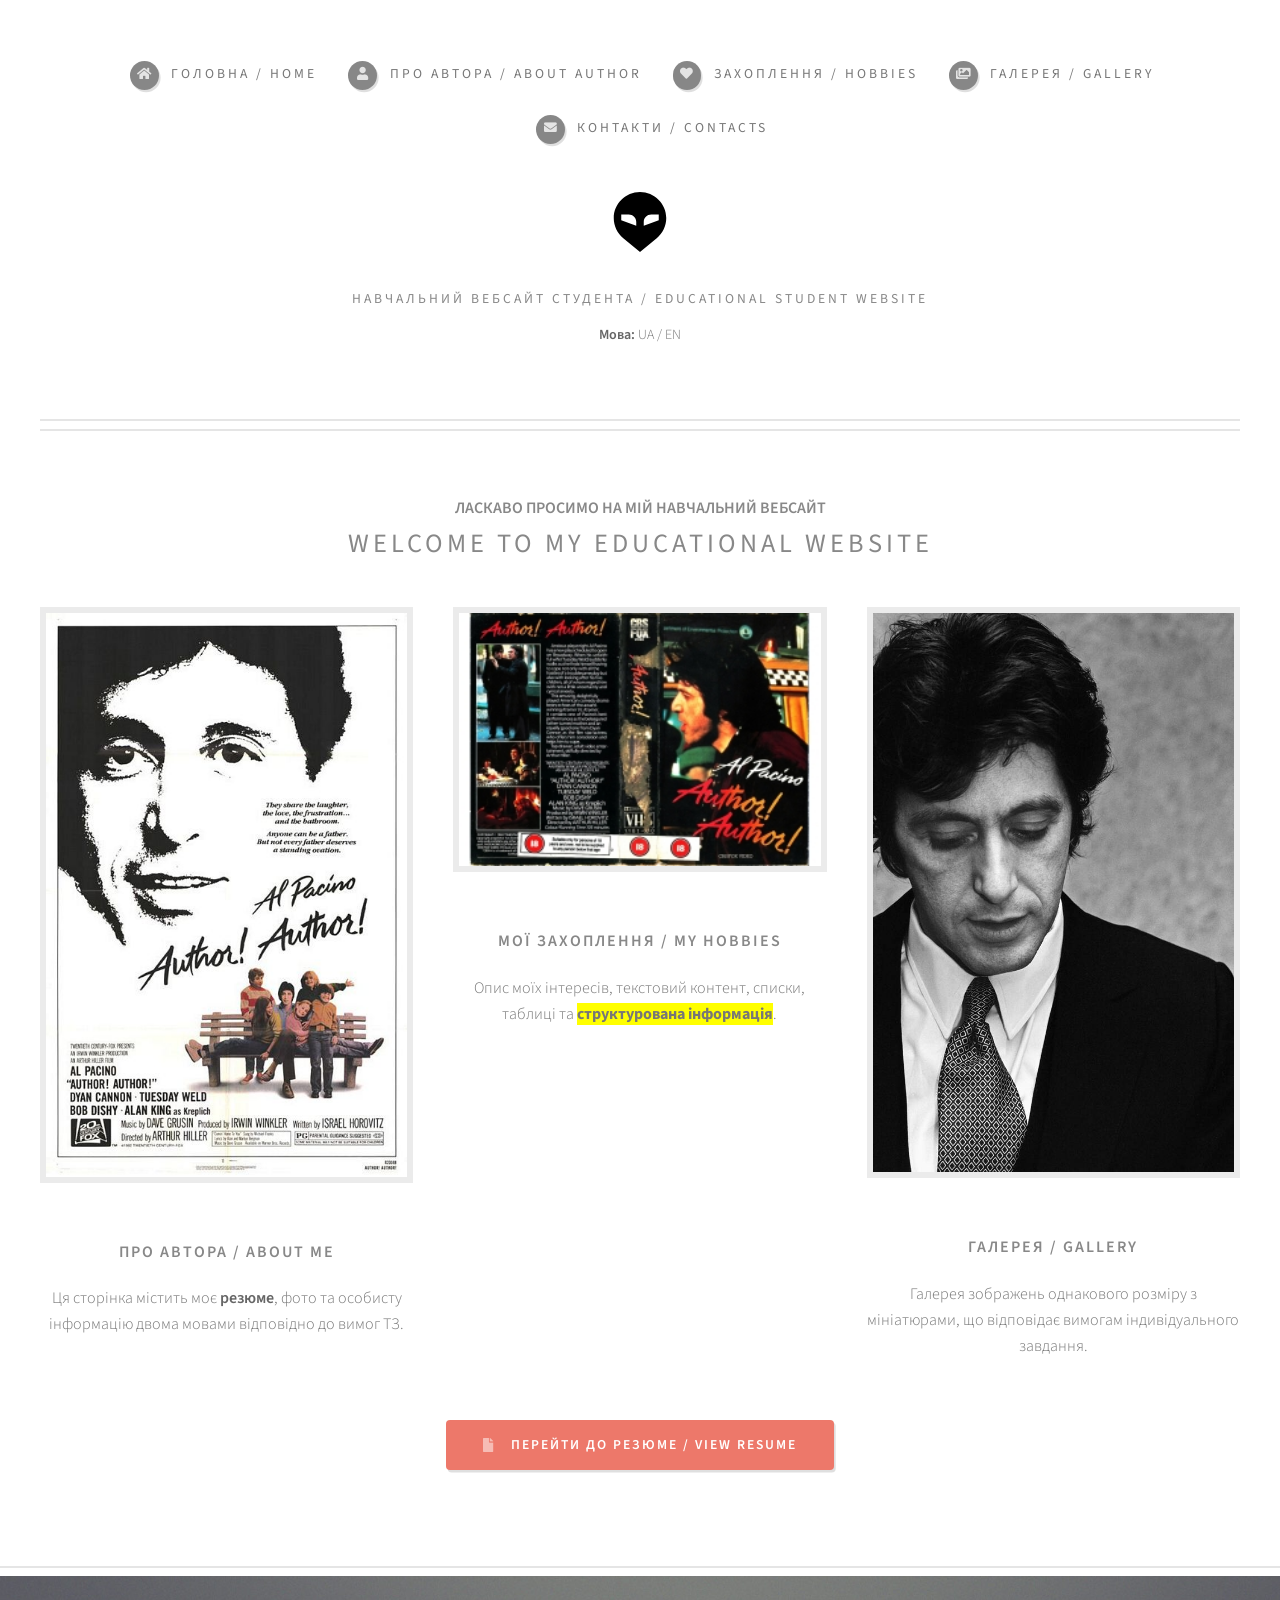
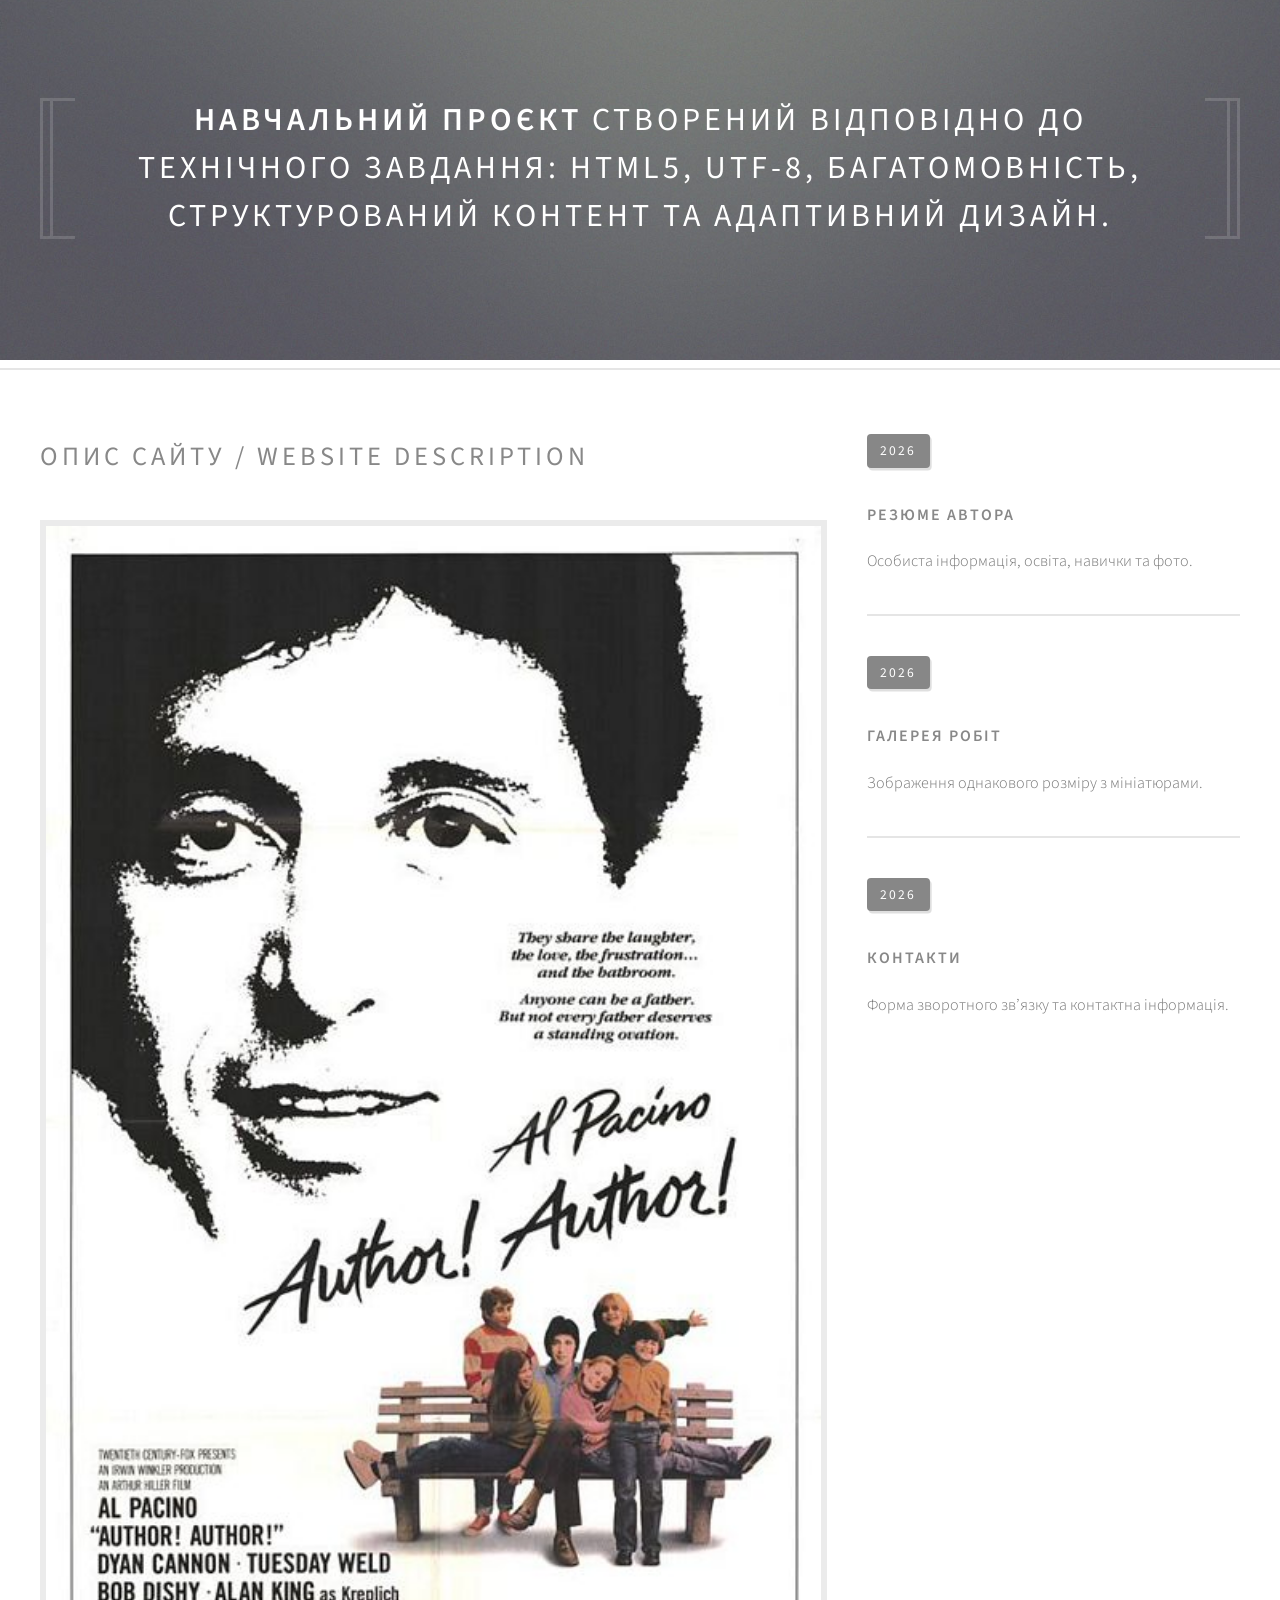
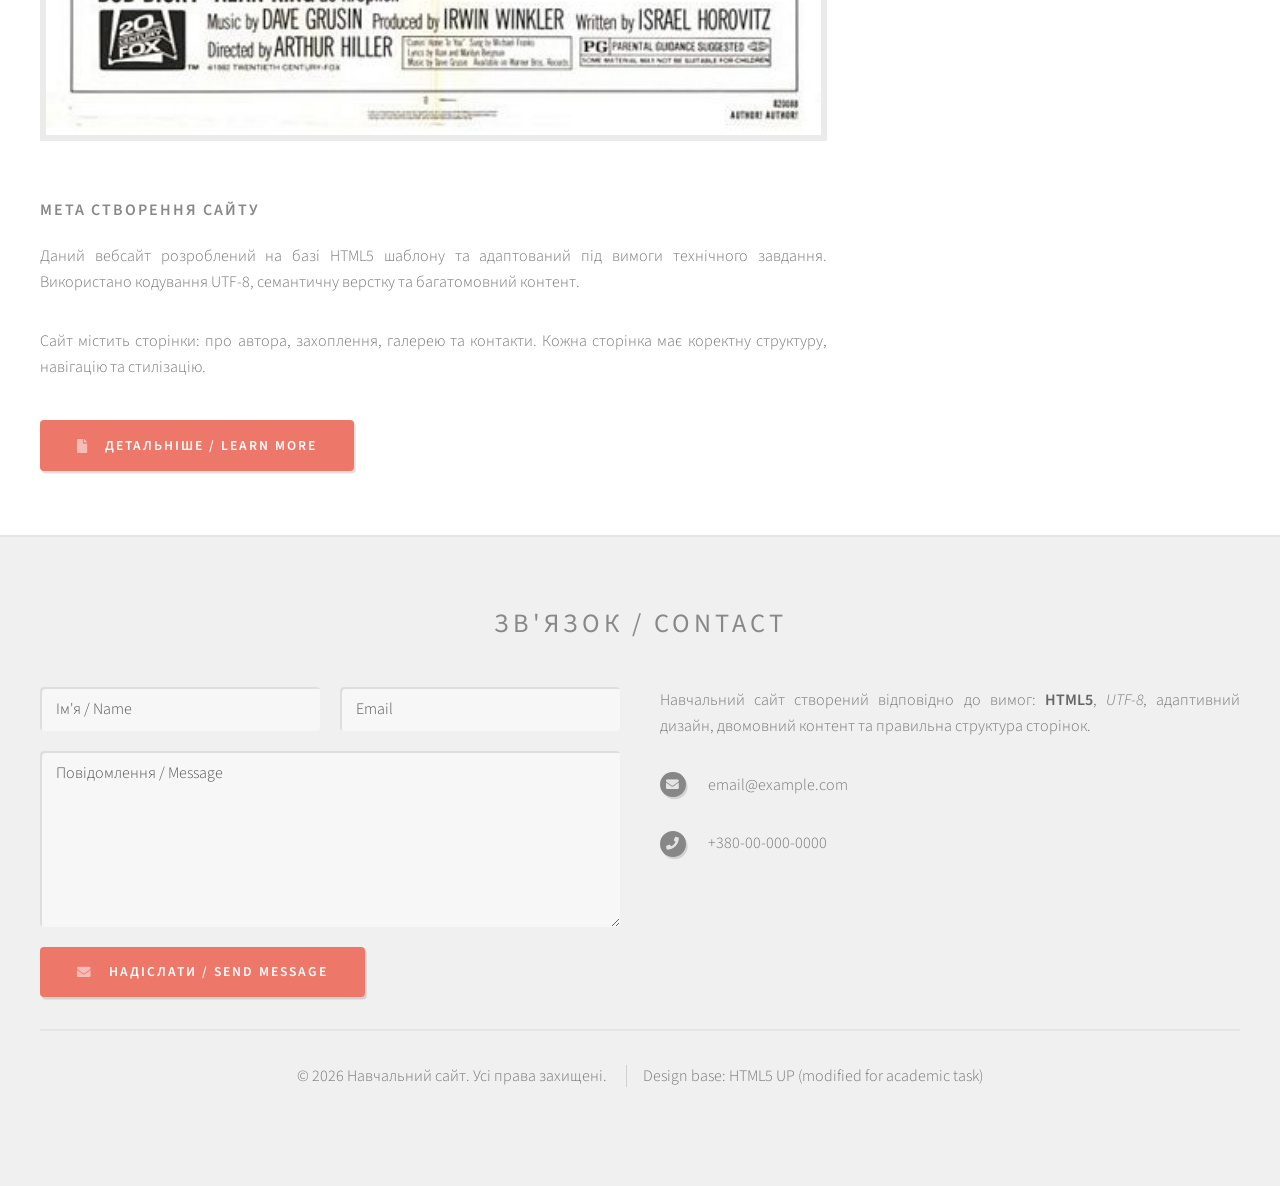
<file: LR1-2 HTML CSS CONTENT/index.html>
<!DOCTYPE html>
<html lang="uk">
<head>
	<title>Мій навчальний сайт | Головна</title>
	<meta charset="utf-8" />
	<meta name="viewport" content="width=device-width, initial-scale=1, user-scalable=no" />
	<meta name="description" content="Навчальний багатомовний сайт про автора, захоплення та галерею відповідно до технічного завдання" />
	<meta name="keywords" content="навчальний сайт, портфоліо, автор, захоплення, галерея" />
	<meta name="author" content="Student" />

	<!-- Favicon (вимога ТЗ: графічні елементи) -->
	<link rel="icon" type="image/x-icon" href="assets/images/design/favicon.ico" />

	<!-- Основні стилі шаблону -->
	<link rel="stylesheet" href="assets/css/main.css" />

	<!-- Власні стилі (вимога п.3 ТЗ) -->
	<style>
		.lang-switch {
			margin-top: 10px;
			font-size: 14px;
		}
		.highlight {
			background: yellow;
			font-weight: bold;
		}
		.big-text {
			font-size: 20px;
			color: #c0392b;
		}
	</style>
</head>
<body class="homepage is-preload">
<div id="page-wrapper">

	<!-- Header -->
	<section id="header">
		<div class="container">

			<!-- Logo (графічний елемент дизайну) -->
			<h1 id="logo">
				<a href="index.html">
					<img src="images/design/logo.svg" alt="Логотип сайту" style="height:60px;">
				</a>
			</h1>

			<p class="big-text">
				Навчальний вебсайт студента / Educational Student Website
			</p>

			<div class="lang-switch">
				<strong>Мова:</strong> UA / EN
			</div>

			<!-- Nav (виправлено під карту сайту ТЗ) -->
			<nav id="nav">
				<ul>
					<li>
						<a class="icon solid fa-home" href="index.html">
							<span>Головна / Home</span>
						</a>
					</li>
					<li>
						<a class="icon solid fa-user" href="pages/author.html">
							<span>Про автора / About Author</span>
						</a>
					</li>
					<li>
						<a class="icon solid fa-heart" href="pages/hobbies.html">
							<span>Захоплення / Hobbies</span>
						</a>
					</li>
					<li>
						<a class="icon solid fa-images" href="pages/gallery.html">
							<span>Галерея / Gallery</span>
						</a>
					</li>
					<li>
						<a class="icon solid fa-envelope" href="pages/contacts.html">
							<span>Контакти / Contacts</span>
						</a>
					</li>
				</ul>
			</nav>

		</div>
	</section>

	<!-- Features -->
	<section id="features">
		<div class="container">
			<header>
				<!-- а) Заголовок рівня 1 -->
				<h1>Ласкаво просимо на мій навчальний вебсайт</h1>
				<h2>Welcome to my educational website</h2>
			</header>

			<div class="row aln-center">
				<div class="col-4 col-6-medium col-12-small">
					<section>
						<a href="pages/author.html" class="image featured">
							<img src="images/author.jpg" alt="Про автора" />
						</a>
						<header>
							<h3>Про автора / About Me</h3>
						</header>
						<p>
							Ця сторінка містить моє <strong>резюме</strong>, фото та
							особисту інформацію двома мовами відповідно до вимог ТЗ.
						</p>
					</section>
				</div>

				<div class="col-4 col-6-medium col-12-small">
					<section>
						<a href="pages/hobbies.html" class="image featured">
							<img src="images/hobbies.jpg" alt="Захоплення" />
						</a>
						<header>
							<h3>Мої захоплення / My Hobbies</h3>
						</header>
						<p>
							Опис моїх інтересів, текстовий контент,
							списки, таблиці та <span class="highlight">структурована інформація</span>.
						</p>
					</section>
				</div>

				<div class="col-4 col-6-medium col-12-small">
					<section>
						<a href="pages/gallery.html" class="image featured">
							<img src="images/gallery.jpg" alt="Галерея" />
						</a>
						<header>
							<h3>Галерея / Gallery</h3>
						</header>
						<p>
							Галерея зображень однакового розміру з мініатюрами,
							що відповідає вимогам індивідуального завдання.
						</p>
					</section>
				</div>

				<div class="col-12">
					<ul class="actions">
						<li>
							<a href="pages/author.html" class="button icon solid fa-file">
								Перейти до резюме / View Resume
							</a>
						</li>
					</ul>
				</div>
			</div>
		</div>
	</section>

	<!-- Banner -->
	<section id="banner">
		<div class="container">
			<p>
				<strong>Навчальний проєкт</strong> створений відповідно до технічного завдання:<br />
				HTML5, UTF-8, багатомовність, структурований контент та адаптивний дизайн.
			</p>
		</div>
	</section>

	<!-- Main -->
	<section id="main">
		<div class="container">
			<div class="row">

				<!-- Content -->
				<div id="content" class="col-8 col-12-medium">
					<article class="box post">
						<header>
							<h2>Опис сайту / Website Description</h2>
						</header>
						<a href="#" class="image featured">
							<img src="images/author.jpg" alt="Навчальний сайт" />
						</a>

						<h3>Мета створення сайту</h3>
						<p>
							Даний вебсайт розроблений на базі HTML5 шаблону та адаптований
							під вимоги технічного завдання. Використано кодування UTF-8,
							семантичну верстку та багатомовний контент.
						</p>
						<p>
							Сайт містить сторінки: про автора, захоплення, галерею та контакти.
							Кожна сторінка має коректну структуру, навігацію та стилізацію.
						</p>

						<ul class="actions">
							<li>
								<a href="pages/hobbies.html" class="button icon solid fa-file">
									Детальніше / Learn More
								</a>
							</li>
						</ul>
					</article>
				</div>

				<!-- Sidebar -->
				<div id="sidebar" class="col-4 col-12-medium">
					<section>
						<ul class="divided">
							<li>
								<article class="box excerpt">
									<header>
										<span class="date">2026</span>
										<h3><a href="pages/author.html">Резюме автора</a></h3>
									</header>
									<p>Особиста інформація, освіта, навички та фото.</p>
								</article>
							</li>
							<li>
								<article class="box excerpt">
									<header>
										<span class="date">2026</span>
										<h3><a href="pages/gallery.html">Галерея робіт</a></h3>
									</header>
									<p>Зображення однакового розміру з мініатюрами.</p>
								</article>
							</li>
							<li>
								<article class="box excerpt">
									<header>
										<span class="date">2026</span>
										<h3><a href="pages/contacts.html">Контакти</a></h3>
									</header>
									<p>Форма зворотного зв’язку та контактна інформація.</p>
								</article>
							</li>
						</ul>
					</section>
				</div>

			</div>
		</div>
	</section>

	<!-- Footer -->
	<section id="footer">
		<div class="container">
			<header>
				<h2>Зв'язок / Contact</h2>
			</header>
			<div class="row">
				<div class="col-6 col-12-medium">
					<section>
						<form method="post" action="#">
							<div class="row gtr-50">
								<div class="col-6 col-12-small">
									<input name="name" placeholder="Ім'я / Name" type="text" />
								</div>
								<div class="col-6 col-12-small">
									<input name="email" placeholder="Email" type="text" />
								</div>
								<div class="col-12">
									<textarea name="message" placeholder="Повідомлення / Message"></textarea>
								</div>
								<div class="col-12">
									<a href="#" class="form-button-submit button icon solid fa-envelope">
										Надіслати / Send Message
									</a>
								</div>
							</div>
						</form>
					</section>
				</div>

				<div class="col-6 col-12-medium">
					<section>
						<p>
							Навчальний сайт створений відповідно до вимог:
							<strong>HTML5</strong>, <em>UTF-8</em>, адаптивний дизайн,
							двомовний контент та правильна структура сторінок.
						</p>
						<ul class="icons">
							<li class="icon solid fa-envelope">
								email@example.com
							</li>
							<li class="icon solid fa-phone">
								+380-00-000-0000
							</li>
						</ul>
					</section>
				</div>
			</div>
		</div>

		<div id="copyright" class="container">
			<ul class="links">
				<li>&copy; 2026 Навчальний сайт. Усі права захищені.</li>
				<li>Design base: HTML5 UP (modified for academic task)</li>
			</ul>
		</div>
	</section>

</div>

<!-- Scripts -->
<script src="assets/js/jquery.min.js"></script>
<script src="assets/js/jquery.dropotron.min.js"></script>
<script src="assets/js/browser.min.js"></script>
<script src="assets/js/breakpoints.min.js"></script>
<script src="assets/js/util.js"></script>
<script src="assets/js/main.js"></script>

</body>
</html>
</file>
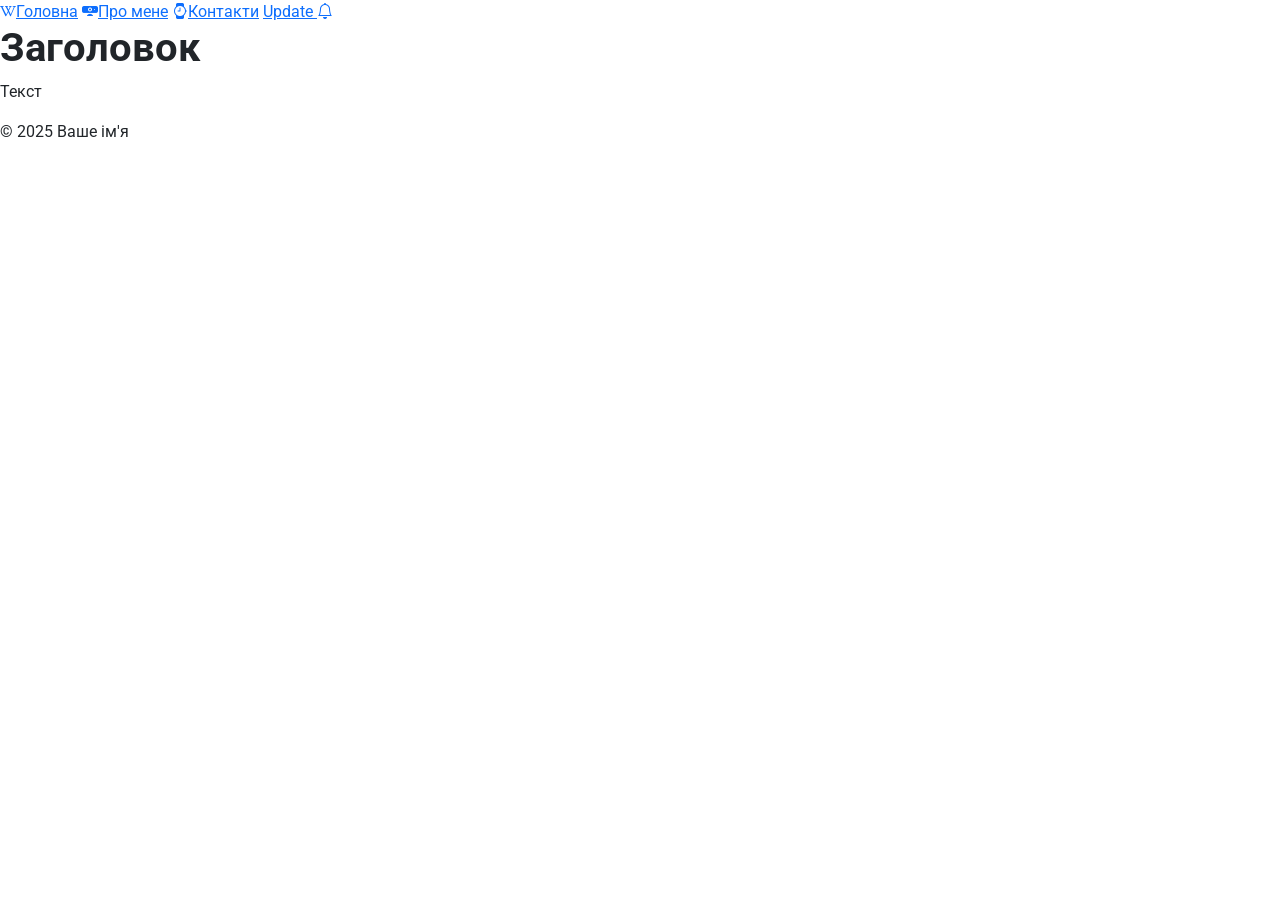
<file: LR2 HTML template/index.html>
<!DOCTYPE html>
<html lang="uk">
<head>
<meta charset="UTF-8">
<meta name="viewport" content="width=device-width, initial-scale=1.0">
<title>Назва вашого сайту</title>
<link href="https://cdn.jsdelivr.net/npm/bootstrap@5.3.8/dist/css/bootstrap.min.css" rel="stylesheet" integrity="sha384-sRIl4kxILFvY47J16cr9ZwB07vP4J8+LH7qKQnuqkuIAvNWLzeN8tE5YBujZqJLB" crossorigin="anonymous">
<link rel="stylesheet" href="https://cdn.jsdelivr.net/npm/bootstrap-icons@1.13.1/font/bootstrap-icons.min.css">
<link rel="preconnect" href="https://fonts.googleapis.com">
<link rel="preconnect" href="https://fonts.gstatic.com" crossorigin>
<link href="https://fonts.googleapis.com/css2?family=Roboto:wght@400;700&display=swap" rel="stylesheet">
<link rel="alternate" type="application/rss+xml" title="RSS Feed"href="rss.xml">
<link rel="stylesheet" href="css/style.css">
</head>
<body>
<header>
<nav>
<a href="index.html"><i class="bi bi-wikipedia"></i>Головна</a>
<a href="about.html"><i class="bi bi-webcam-fill"></i>Про мене</a>
<a href="contacts.html"><i class="bi bi-watch"></i>Контакти</a>
<a href="rss.xml">Update <i class="bi bi-bell"></i></a>
</nav>
</header>
<main>
<h1>Заголовок</h1>
<p>Текст</p>
</main>
<footer>
<p>&copy; 2025 Ваше ім'я</p>
</footer>
    <script src="https://cdn.jsdelivr.net/npm/bootstrap@5.3.8/dist/js/bootstrap.bundle.min.js" integrity="sha384-FKyoEForCGlyvwx9Hj09JcYn3nv7wiPVlz7YYwJrWVcXK/BmnVDxM+D2scQbITxI" crossorigin="anonymous"></script>
</body>
</html>
</file>
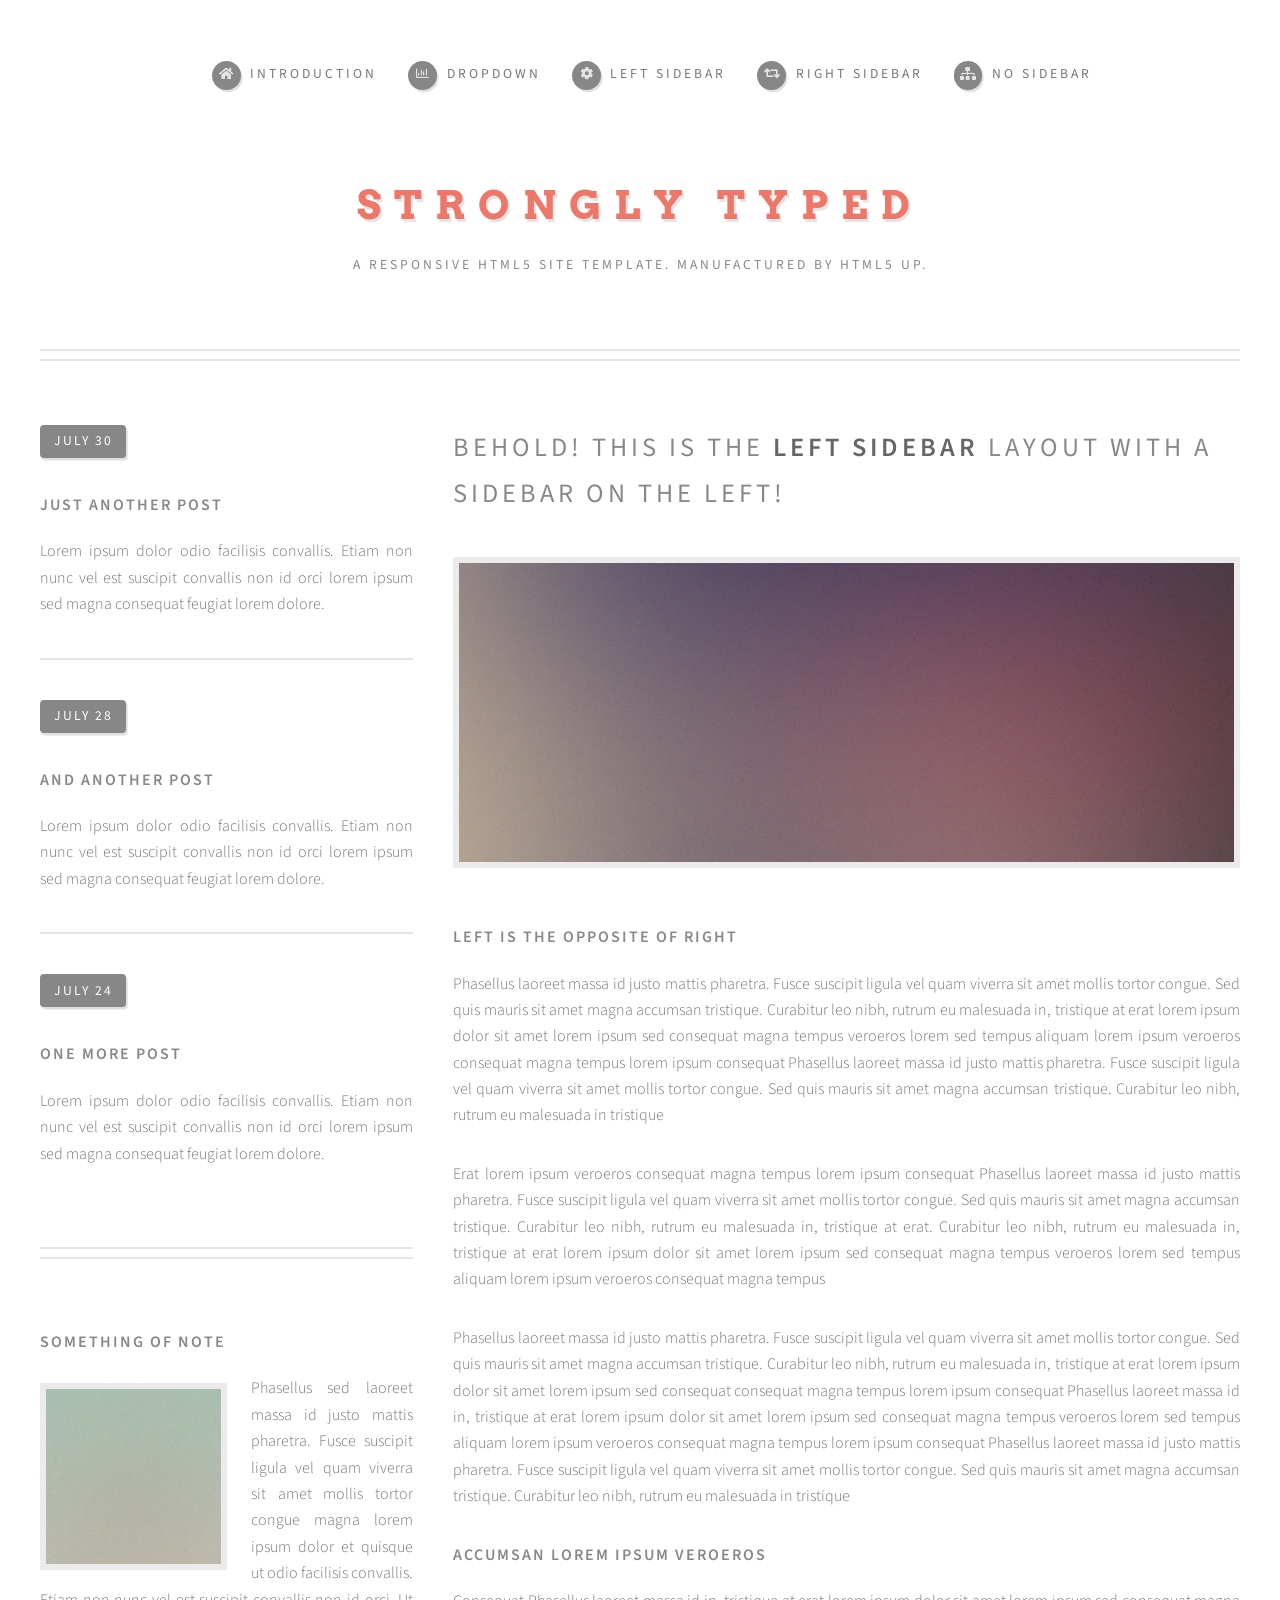
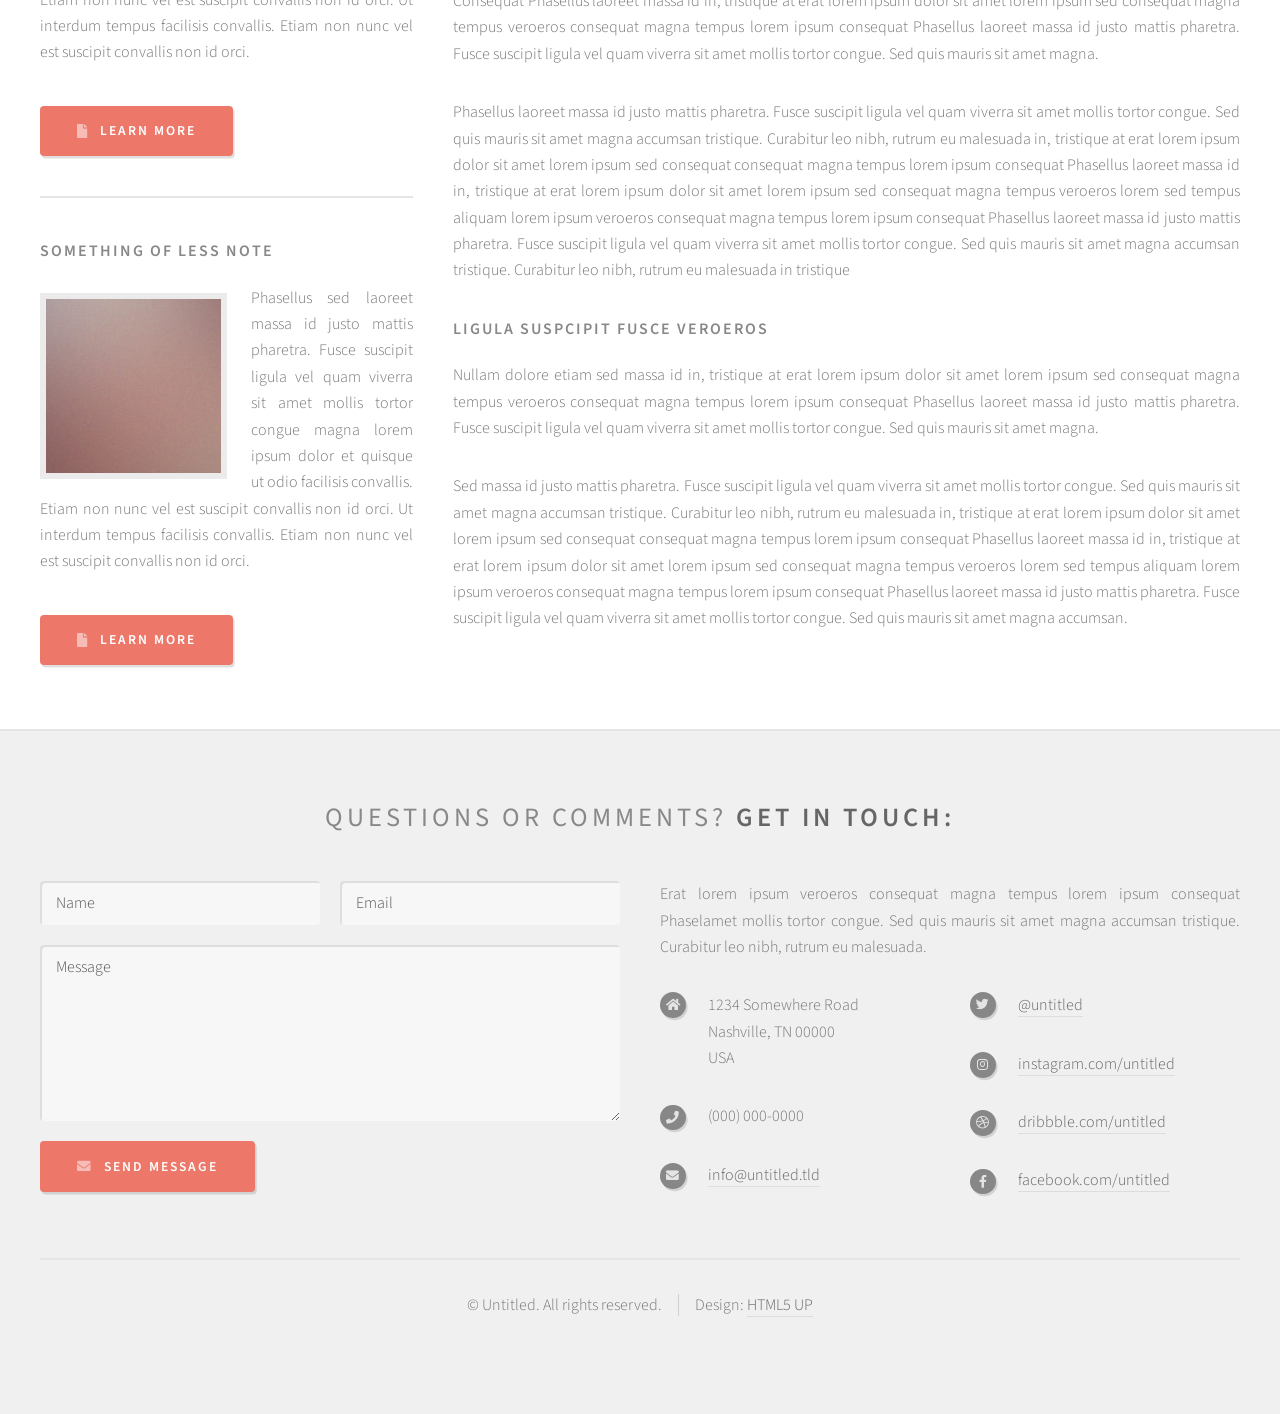
<file: LR1-2 HTML CSS CONTENT/left-sidebar.html>
<!DOCTYPE HTML>
<!--
	Strongly Typed by HTML5 UP
	html5up.net | @ajlkn
	Free for personal and commercial use under the CCA 3.0 license (html5up.net/license)
-->
<html>
	<head>
		<title>Left Sidebar - Strongly Typed by HTML5 UP</title>
		<meta charset="utf-8" />
		<meta name="viewport" content="width=device-width, initial-scale=1, user-scalable=no" />
		<link rel="stylesheet" href="assets/css/main.css" />
	</head>
	<body class="left-sidebar is-preload">
		<div id="page-wrapper">

			<!-- Header -->
				<section id="header">
					<div class="container">

						<!-- Logo -->
							<h1 id="logo"><a href="index.html">Strongly Typed</a></h1>
							<p>A responsive HTML5 site template. Manufactured by HTML5 UP.</p>

						<!-- Nav -->
							<nav id="nav">
								<ul>
									<li><a class="icon solid fa-home" href="index.html"><span>Introduction</span></a></li>
									<li>
										<a href="#" class="icon fa-chart-bar"><span>Dropdown</span></a>
										<ul>
											<li><a href="#">Lorem ipsum dolor</a></li>
											<li><a href="#">Magna phasellus</a></li>
											<li><a href="#">Etiam dolore nisl</a></li>
											<li>
												<a href="#">Phasellus consequat</a>
												<ul>
													<li><a href="#">Magna phasellus</a></li>
													<li><a href="#">Etiam dolore nisl</a></li>
													<li><a href="#">Phasellus consequat</a></li>
												</ul>
											</li>
											<li><a href="#">Veroeros feugiat</a></li>
										</ul>
									</li>
									<li><a class="icon solid fa-cog" href="left-sidebar.html"><span>Left Sidebar</span></a></li>
									<li><a class="icon solid fa-retweet" href="right-sidebar.html"><span>Right Sidebar</span></a></li>
									<li><a class="icon solid fa-sitemap" href="no-sidebar.html"><span>No Sidebar</span></a></li>
								</ul>
							</nav>

					</div>
				</section>

			<!-- Main -->
				<section id="main">
					<div class="container">
						<div class="row">

							<!-- Sidebar -->
								<div id="sidebar" class="col-4 col-12-medium">

									<!-- Excerpts -->
										<section>
											<ul class="divided">
												<li>

													<!-- Excerpt -->
														<article class="box excerpt">
															<header>
																<span class="date">July 30</span>
																<h3><a href="#">Just another post</a></h3>
															</header>
															<p>Lorem ipsum dolor odio facilisis convallis. Etiam non nunc vel est
															suscipit convallis non id orci lorem ipsum sed magna consequat feugiat lorem dolore.</p>
														</article>

												</li>
												<li>

													<!-- Excerpt -->
														<article class="box excerpt">
															<header>
																<span class="date">July 28</span>
																<h3><a href="#">And another post</a></h3>
															</header>
															<p>Lorem ipsum dolor odio facilisis convallis. Etiam non nunc vel est
															suscipit convallis non id orci lorem ipsum sed magna consequat feugiat lorem dolore.</p>
														</article>

												</li>
												<li>

													<!-- Excerpt -->
														<article class="box excerpt">
															<header>
																<span class="date">July 24</span>
																<h3><a href="#">One more post</a></h3>
															</header>
															<p>Lorem ipsum dolor odio facilisis convallis. Etiam non nunc vel est
															suscipit convallis non id orci lorem ipsum sed magna consequat feugiat lorem dolore.</p>
														</article>

												</li>
											</ul>
										</section>

									<!-- Highlights -->
										<section>
											<ul class="divided">
												<li>

													<!-- Highlight -->
														<article class="box highlight">
															<header>
																<h3><a href="#">Something of note</a></h3>
															</header>
															<a href="#" class="image left"><img src="images/pic06.jpg" alt="" /></a>
															<p>Phasellus sed laoreet massa id justo mattis pharetra. Fusce suscipit ligula vel quam
															viverra sit amet mollis tortor congue magna lorem ipsum dolor et quisque ut odio facilisis
															convallis. Etiam non nunc vel est suscipit convallis non id orci. Ut interdum tempus
															facilisis convallis. Etiam non nunc vel est suscipit convallis non id orci.</p>
															<ul class="actions">
																<li><a href="#" class="button icon solid fa-file">Learn More</a></li>
															</ul>
														</article>

												</li>
												<li>

													<!-- Highlight -->
														<article class="box highlight">
															<header>
																<h3><a href="#">Something of less note</a></h3>
															</header>
															<a href="#" class="image left"><img src="images/pic07.jpg" alt="" /></a>
															<p>Phasellus sed laoreet massa id justo mattis pharetra. Fusce suscipit ligula vel quam
															viverra sit amet mollis tortor congue magna lorem ipsum dolor et quisque ut odio facilisis
															convallis. Etiam non nunc vel est suscipit convallis non id orci. Ut interdum tempus
															facilisis convallis. Etiam non nunc vel est suscipit convallis non id orci.</p>
															<ul class="actions">
																<li><a href="#" class="button icon solid fa-file">Learn More</a></li>
															</ul>
														</article>

												</li>
											</ul>
										</section>

								</div>

							<!-- Content -->
								<div id="content" class="col-8 col-12-medium imp-medium">

									<!-- Post -->
										<article class="box post">
											<header>
												<h2>Behold! This is the <strong>left sidebar</strong> layout<br />
												with a sidebar on the left!</h2>
											</header>
											<span class="image featured"><img src="images/pic04.jpg" alt="" /></span>
											<h3>Left is the opposite of right</h3>
											<p>Phasellus laoreet massa id justo mattis pharetra. Fusce suscipit
											ligula vel quam viverra sit amet mollis tortor congue. Sed quis mauris
											sit amet magna accumsan tristique. Curabitur leo nibh, rutrum eu malesuada
											in, tristique at erat lorem ipsum dolor sit amet lorem ipsum sed consequat
											magna tempus veroeros lorem sed tempus aliquam lorem ipsum veroeros
											consequat magna tempus lorem ipsum consequat Phasellus laoreet massa id
											justo mattis pharetra. Fusce suscipit ligula vel quam viverra sit amet
											mollis tortor congue. Sed quis mauris sit amet magna accumsan tristique.
											Curabitur leo nibh, rutrum eu malesuada in tristique</p>
											<p>Erat lorem ipsum veroeros consequat magna tempus lorem ipsum consequat
											Phasellus laoreet massa id justo mattis pharetra. Fusce suscipit ligula
											vel quam viverra sit amet mollis tortor congue. Sed quis mauris sit amet
											magna accumsan tristique. Curabitur leo nibh, rutrum eu malesuada in,
											tristique at erat. Curabitur leo nibh, rutrum eu malesuada in, tristique
											at erat lorem ipsum dolor sit amet lorem ipsum sed consequat magna
											tempus veroeros lorem sed tempus aliquam lorem ipsum veroeros consequat
											magna tempus</p>
											<p>Phasellus laoreet massa id justo mattis pharetra. Fusce suscipit
											ligula vel quam viverra sit amet mollis tortor congue. Sed quis mauris
											sit amet magna accumsan tristique. Curabitur leo nibh, rutrum eu malesuada
											in, tristique at erat lorem ipsum dolor sit amet lorem ipsum sed consequat
											consequat magna tempus lorem ipsum consequat Phasellus laoreet massa id
											in, tristique at erat lorem ipsum dolor sit amet lorem ipsum sed consequat
											magna tempus veroeros lorem sed tempus aliquam lorem ipsum veroeros
											consequat magna tempus lorem ipsum consequat Phasellus laoreet massa id
											justo mattis pharetra. Fusce suscipit ligula vel quam viverra sit amet
											mollis tortor congue. Sed quis mauris sit amet magna accumsan tristique.
											Curabitur leo nibh, rutrum eu malesuada in tristique</p>
											<h3>Accumsan lorem ipsum veroeros</h3>
											<p>Consequat Phasellus laoreet massa id in, tristique at erat lorem
											ipsum dolor sit amet lorem ipsum sed consequat magna tempus veroeros
											consequat magna tempus lorem ipsum consequat Phasellus laoreet massa id
											justo mattis pharetra. Fusce suscipit ligula vel quam viverra sit amet
											mollis tortor congue. Sed quis mauris sit amet magna.</p>
											<p>Phasellus laoreet massa id justo mattis pharetra. Fusce suscipit
											ligula vel quam viverra sit amet mollis tortor congue. Sed quis mauris
											sit amet magna accumsan tristique. Curabitur leo nibh, rutrum eu malesuada
											in, tristique at erat lorem ipsum dolor sit amet lorem ipsum sed consequat
											consequat magna tempus lorem ipsum consequat Phasellus laoreet massa id
											in, tristique at erat lorem ipsum dolor sit amet lorem ipsum sed consequat
											magna tempus veroeros lorem sed tempus aliquam lorem ipsum veroeros
											consequat magna tempus lorem ipsum consequat Phasellus laoreet massa id
											justo mattis pharetra. Fusce suscipit ligula vel quam viverra sit amet
											mollis tortor congue. Sed quis mauris sit amet magna accumsan tristique.
											Curabitur leo nibh, rutrum eu malesuada in tristique</p>
											<h3>Ligula suspcipit fusce veroeros</h3>
											<p>Nullam dolore etiam sed massa id in, tristique at erat lorem
											ipsum dolor sit amet lorem ipsum sed consequat magna tempus veroeros
											consequat magna tempus lorem ipsum consequat Phasellus laoreet massa id
											justo mattis pharetra. Fusce suscipit ligula vel quam viverra sit amet
											mollis tortor congue. Sed quis mauris sit amet magna.</p>
											<p>Sed massa id justo mattis pharetra. Fusce suscipit
											ligula vel quam viverra sit amet mollis tortor congue. Sed quis mauris
											sit amet magna accumsan tristique. Curabitur leo nibh, rutrum eu malesuada
											in, tristique at erat lorem ipsum dolor sit amet lorem ipsum sed consequat
											consequat magna tempus lorem ipsum consequat Phasellus laoreet massa id
											in, tristique at erat lorem ipsum dolor sit amet lorem ipsum sed consequat
											magna tempus veroeros lorem sed tempus aliquam lorem ipsum veroeros
											consequat magna tempus lorem ipsum consequat Phasellus laoreet massa id
											justo mattis pharetra. Fusce suscipit ligula vel quam viverra sit amet
											mollis tortor congue. Sed quis mauris sit amet magna accumsan.</p>
										</article>

								</div>

						</div>
					</div>
				</section>

			<!-- Footer -->
				<section id="footer">
					<div class="container">
						<header>
							<h2>Questions or comments? <strong>Get in touch:</strong></h2>
						</header>
						<div class="row">
							<div class="col-6 col-12-medium">
								<section>
									<form method="post" action="#">
										<div class="row gtr-50">
											<div class="col-6 col-12-small">
												<input name="name" placeholder="Name" type="text" />
											</div>
											<div class="col-6 col-12-small">
												<input name="email" placeholder="Email" type="text" />
											</div>
											<div class="col-12">
												<textarea name="message" placeholder="Message"></textarea>
											</div>
											<div class="col-12">
												<a href="#" class="form-button-submit button icon solid fa-envelope">Send Message</a>
											</div>
										</div>
									</form>
								</section>
							</div>
							<div class="col-6 col-12-medium">
								<section>
									<p>Erat lorem ipsum veroeros consequat magna tempus lorem ipsum consequat Phaselamet
									mollis tortor congue. Sed quis mauris sit amet magna accumsan tristique. Curabitur
									leo nibh, rutrum eu malesuada.</p>
									<div class="row">
										<div class="col-6 col-12-small">
											<ul class="icons">
												<li class="icon solid fa-home">
													1234 Somewhere Road<br />
													Nashville, TN 00000<br />
													USA
												</li>
												<li class="icon solid fa-phone">
													(000) 000-0000
												</li>
												<li class="icon solid fa-envelope">
													<a href="#">info@untitled.tld</a>
												</li>
											</ul>
										</div>
										<div class="col-6 col-12-small">
											<ul class="icons">
												<li class="icon brands fa-twitter">
													<a href="#">@untitled</a>
												</li>
												<li class="icon brands fa-instagram">
													<a href="#">instagram.com/untitled</a>
												</li>
												<li class="icon brands fa-dribbble">
													<a href="#">dribbble.com/untitled</a>
												</li>
												<li class="icon brands fa-facebook-f">
													<a href="#">facebook.com/untitled</a>
												</li>
											</ul>
										</div>
									</div>
								</section>
							</div>
						</div>
					</div>
					<div id="copyright" class="container">
						<ul class="links">
							<li>&copy; Untitled. All rights reserved.</li><li>Design: <a href="http://html5up.net">HTML5 UP</a></li>
						</ul>
					</div>
				</section>

		</div>

		<!-- Scripts -->
			<script src="assets/js/jquery.min.js"></script>
			<script src="assets/js/jquery.dropotron.min.js"></script>
			<script src="assets/js/browser.min.js"></script>
			<script src="assets/js/breakpoints.min.js"></script>
			<script src="assets/js/util.js"></script>
			<script src="assets/js/main.js"></script>

	</body>
</html>
</file>
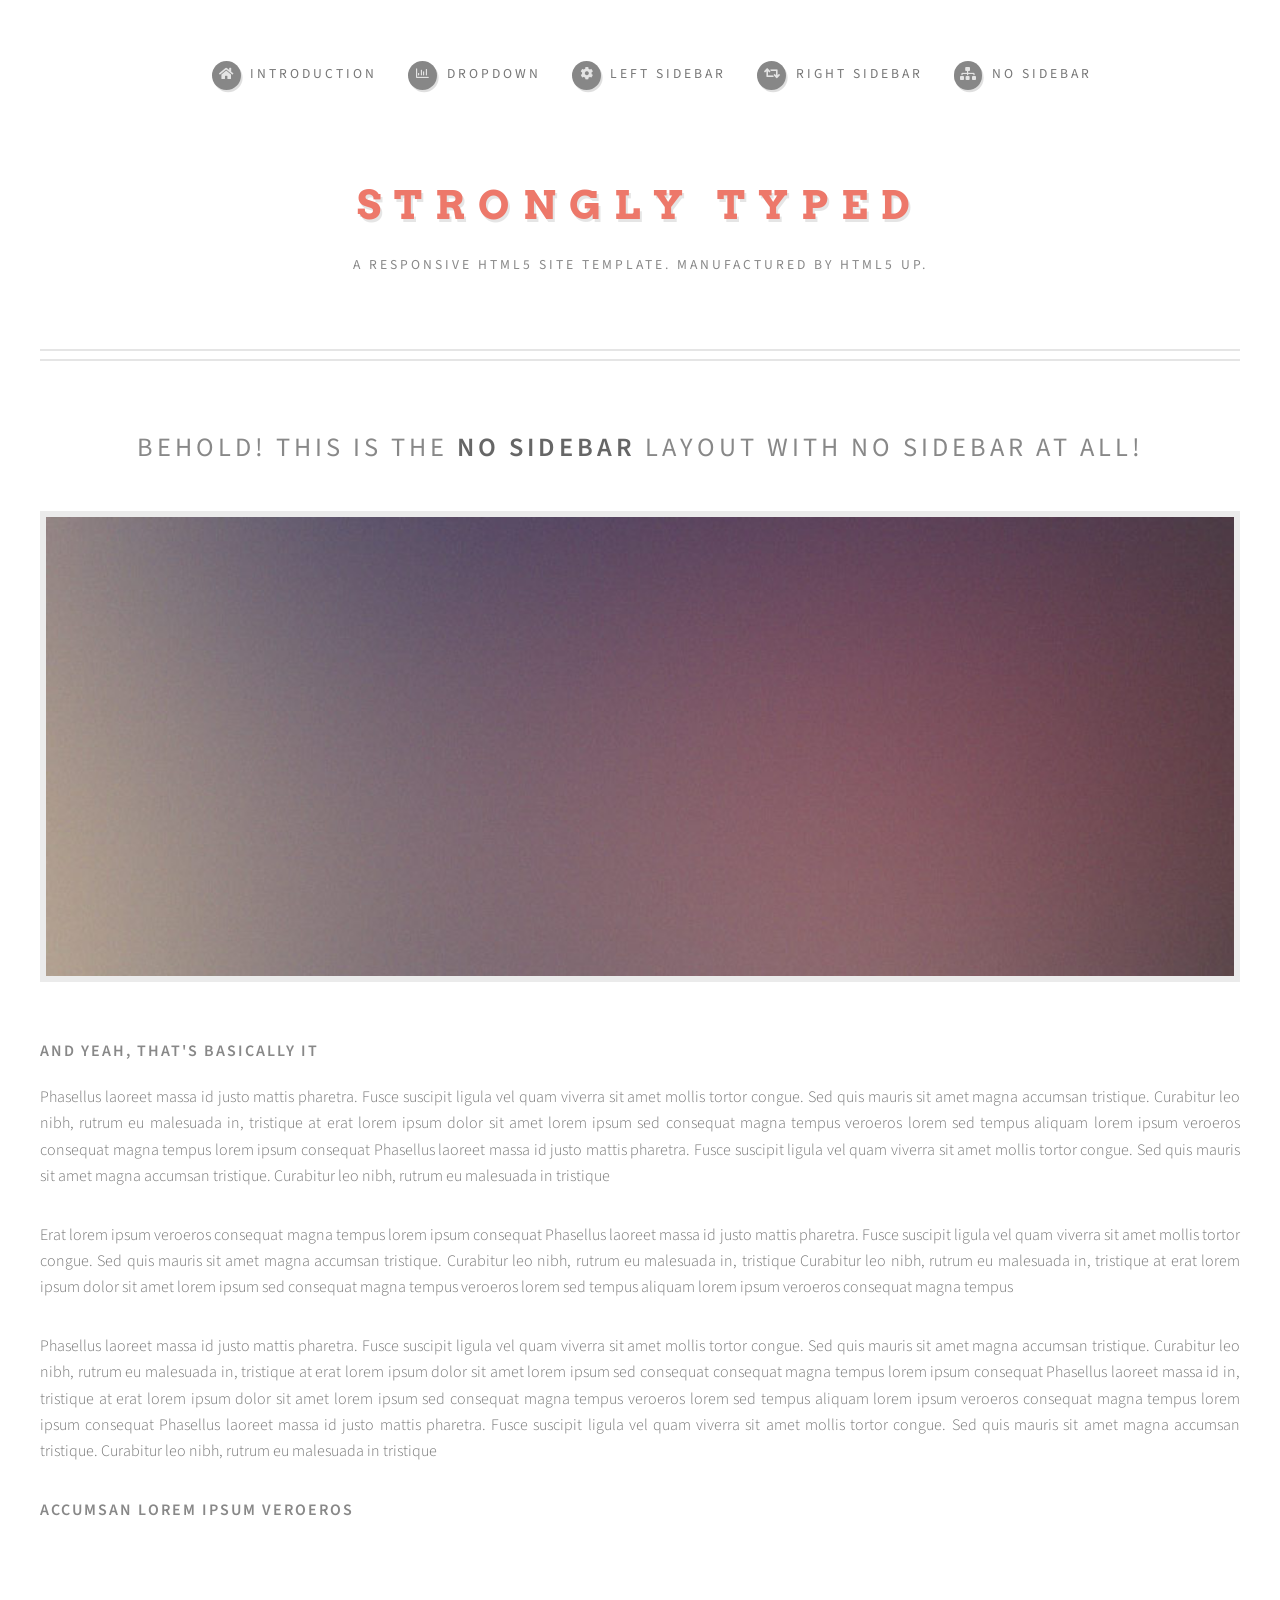
<file: LR1-2 HTML CSS CONTENT/no-sidebar.html>
<!DOCTYPE HTML>
<!--
	Strongly Typed by HTML5 UP
	html5up.net | @ajlkn
	Free for personal and commercial use under the CCA 3.0 license (html5up.net/license)
-->
<html>
	<head>
		<title>No Sidebar - Strongly Typed by HTML5 UP</title>
		<meta charset="utf-8" />
		<meta name="viewport" content="width=device-width, initial-scale=1, user-scalable=no" />
		<link rel="stylesheet" href="assets/css/main.css" />
	</head>
	<body class="no-sidebar is-preload">
		<div id="page-wrapper">

			<!-- Header -->
				<section id="header">
					<div class="container">

						<!-- Logo -->
							<h1 id="logo"><a href="index.html">Strongly Typed</a></h1>
							<p>A responsive HTML5 site template. Manufactured by HTML5 UP.</p>

						<!-- Nav -->
							<nav id="nav">
								<ul>
									<li><a class="icon solid fa-home" href="index.html"><span>Introduction</span></a></li>
									<li>
										<a href="#" class="icon fa-chart-bar"><span>Dropdown</span></a>
										<ul>
											<li><a href="#">Lorem ipsum dolor</a></li>
											<li><a href="#">Magna phasellus</a></li>
											<li><a href="#">Etiam dolore nisl</a></li>
											<li>
												<a href="#">Phasellus consequat</a>
												<ul>
													<li><a href="#">Magna phasellus</a></li>
													<li><a href="#">Etiam dolore nisl</a></li>
													<li><a href="#">Phasellus consequat</a></li>
												</ul>
											</li>
											<li><a href="#">Veroeros feugiat</a></li>
										</ul>
									</li>
									<li><a class="icon solid fa-cog" href="left-sidebar.html"><span>Left Sidebar</span></a></li>
									<li><a class="icon solid fa-retweet" href="right-sidebar.html"><span>Right Sidebar</span></a></li>
									<li><a class="icon solid fa-sitemap" href="no-sidebar.html"><span>No Sidebar</span></a></li>
								</ul>
							</nav>

					</div>
				</section>

			<!-- Main -->
				<section id="main">
					<div class="container">
						<div id="content">

							<!-- Post -->
								<article class="box post">
									<header>
										<h2>Behold! This is the <strong>no sidebar</strong> layout<br />
										with no sidebar at all!</h2>
									</header>
									<span class="image featured"><img src="images/pic04.jpg" alt="" /></span>
									<h3>And yeah, that's basically it</h3>
									<p>Phasellus laoreet massa id justo mattis pharetra. Fusce suscipit
									ligula vel quam viverra sit amet mollis tortor congue. Sed quis mauris
									sit amet magna accumsan tristique. Curabitur leo nibh, rutrum eu malesuada
									in, tristique at erat lorem ipsum dolor sit amet lorem ipsum sed consequat
									magna tempus veroeros lorem sed tempus aliquam lorem ipsum veroeros
									consequat magna tempus lorem ipsum consequat Phasellus laoreet massa id
									justo mattis pharetra. Fusce suscipit ligula vel quam viverra sit amet
									mollis tortor congue. Sed quis mauris sit amet magna accumsan tristique.
									Curabitur leo nibh, rutrum eu malesuada in tristique</p>
									<p>Erat lorem ipsum veroeros consequat magna tempus lorem ipsum consequat
									Phasellus laoreet massa id justo mattis pharetra. Fusce suscipit ligula
									vel quam viverra sit amet mollis tortor congue. Sed quis mauris sit amet
									magna accumsan tristique. Curabitur leo nibh, rutrum eu malesuada in,
									tristique Curabitur leo nibh, rutrum eu malesuada in, tristique
									at erat lorem ipsum dolor sit amet lorem ipsum sed consequat magna
									tempus veroeros lorem sed tempus aliquam lorem ipsum veroeros consequat
									magna tempus</p>
									<p>Phasellus laoreet massa id justo mattis pharetra. Fusce suscipit
									ligula vel quam viverra sit amet mollis tortor congue. Sed quis mauris
									sit amet magna accumsan tristique. Curabitur leo nibh, rutrum eu malesuada
									in, tristique at erat lorem ipsum dolor sit amet lorem ipsum sed consequat
									consequat magna tempus lorem ipsum consequat Phasellus laoreet massa id
									in, tristique at erat lorem ipsum dolor sit amet lorem ipsum sed consequat
									magna tempus veroeros lorem sed tempus aliquam lorem ipsum veroeros
									consequat magna tempus lorem ipsum consequat Phasellus laoreet massa id
									justo mattis pharetra. Fusce suscipit ligula vel quam viverra sit amet
									mollis tortor congue. Sed quis mauris sit amet magna accumsan tristique.
									Curabitur leo nibh, rutrum eu malesuada in tristique</p>
									<h3>Accumsan lorem ipsum veroeros</h3>
									<p>Consequat Phasellus laoreet massa id in, tristique at erat lorem
									ipsum dolor sit amet lorem ipsum sed consequat magna tempus veroeros
									consequat magna tempus lorem ipsum consequat Phasellus laoreet massa id
									justo mattis pharetra. Fusce suscipit ligula vel quam viverra sit amet
									mollis tortor congue. Sed quis mauris sit amet magna.</p>
									<p>Phasellus laoreet massa id justo mattis pharetra. Fusce suscipit
									ligula vel quam viverra sit amet mollis tortor congue. Sed quis mauris
									sit amet magna accumsan tristique. Curabitur leo nibh, rutrum eu malesuada
									in, tristique at erat lorem ipsum dolor sit amet lorem ipsum sed consequat
									consequat magna tempus lorem ipsum consequat Phasellus laoreet massa id
									in, tristique at erat lorem ipsum dolor sit amet lorem ipsum sed consequat
									magna tempus veroeros lorem sed tempus aliquam lorem ipsum veroeros
									consequat magna tempus lorem ipsum consequat Phasellus laoreet massa id
									justo mattis pharetra. Fusce suscipit ligula vel quam viverra sit amet
									mollis tortor congue. Sed quis mauris sit amet magna accumsan tristique.
									Curabitur leo nibh, rutrum eu malesuada in tristique</p>
									<h3>Ligula suspcipit fusce veroeros</h3>
									<p>Nullam dolore etiam sed massa id in, tristique at erat lorem
									ipsum dolor sit amet lorem ipsum sed consequat magna tempus veroeros
									consequat magna tempus lorem ipsum consequat Phasellus laoreet massa id
									justo mattis pharetra. Fusce suscipit ligula vel quam viverra sit amet
									mollis tortor congue. Sed quis mauris sit amet magna.</p>
									<p>Sed massa id justo mattis pharetra. Fusce suscipit
									ligula vel quam viverra sit amet mollis tortor congue. Sed quis mauris
									sit amet magna accumsan tristique. Curabitur leo nibh, rutrum eu malesuada
									in, tristique at erat lorem ipsum dolor sit amet lorem ipsum sed consequat
									consequat magna tempus lorem ipsum consequat Phasellus laoreet massa id
									in, tristique at erat lorem ipsum dolor sit amet lorem ipsum sed consequat
									magna tempus veroeros lorem sed tempus aliquam lorem ipsum veroeros
									consequat magna tempus lorem ipsum consequat Phasellus laoreet massa id
									justo mattis pharetra. Fusce suscipit ligula vel quam viverra sit amet
									mollis tortor congue. Sed quis mauris sit amet magna accumsan.</p>
								</article>

						</div>
					</div>
				</section>

			<!-- Footer -->
				<section id="footer">
					<div class="container">
						<header>
							<h2>Questions or comments? <strong>Get in touch:</strong></h2>
						</header>
						<div class="row">
							<div class="col-6 col-12-medium">
								<section>
									<form method="post" action="#">
										<div class="row gtr-50">
											<div class="col-6 col-12-small">
												<input name="name" placeholder="Name" type="text" />
											</div>
											<div class="col-6 col-12-small">
												<input name="email" placeholder="Email" type="text" />
											</div>
											<div class="col-12">
												<textarea name="message" placeholder="Message"></textarea>
											</div>
											<div class="col-12">
												<a href="#" class="form-button-submit button icon solid fa-envelope">Send Message</a>
											</div>
										</div>
									</form>
								</section>
							</div>
							<div class="col-6 col-12-medium">
								<section>
									<p>Erat lorem ipsum veroeros consequat magna tempus lorem ipsum consequat Phaselamet
									mollis tortor congue. Sed quis mauris sit amet magna accumsan tristique. Curabitur
									leo nibh, rutrum eu malesuada.</p>
									<div class="row">
										<div class="col-6 col-12-small">
											<ul class="icons">
												<li class="icon solid fa-home">
													1234 Somewhere Road<br />
													Nashville, TN 00000<br />
													USA
												</li>
												<li class="icon solid fa-phone">
													(000) 000-0000
												</li>
												<li class="icon solid fa-envelope">
													<a href="#">info@untitled.tld</a>
												</li>
											</ul>
										</div>
										<div class="col-6 col-12-small">
											<ul class="icons">
												<li class="icon brands fa-twitter">
													<a href="#">@untitled</a>
												</li>
												<li class="icon brands fa-instagram">
													<a href="#">instagram.com/untitled</a>
												</li>
												<li class="icon brands fa-dribbble">
													<a href="#">dribbble.com/untitled</a>
												</li>
												<li class="icon brands fa-facebook-f">
													<a href="#">facebook.com/untitled</a>
												</li>
											</ul>
										</div>
									</div>
								</section>
							</div>
						</div>
					</div>
					<div id="copyright" class="container">
						<ul class="links">
							<li>&copy; Untitled. All rights reserved.</li><li>Design: <a href="http://html5up.net">HTML5 UP</a></li>
						</ul>
					</div>
				</section>

		</div>

		<!-- Scripts -->
			<script src="assets/js/jquery.min.js"></script>
			<script src="assets/js/jquery.dropotron.min.js"></script>
			<script src="assets/js/browser.min.js"></script>
			<script src="assets/js/breakpoints.min.js"></script>
			<script src="assets/js/util.js"></script>
			<script src="assets/js/main.js"></script>

	</body>
</html>
</file>
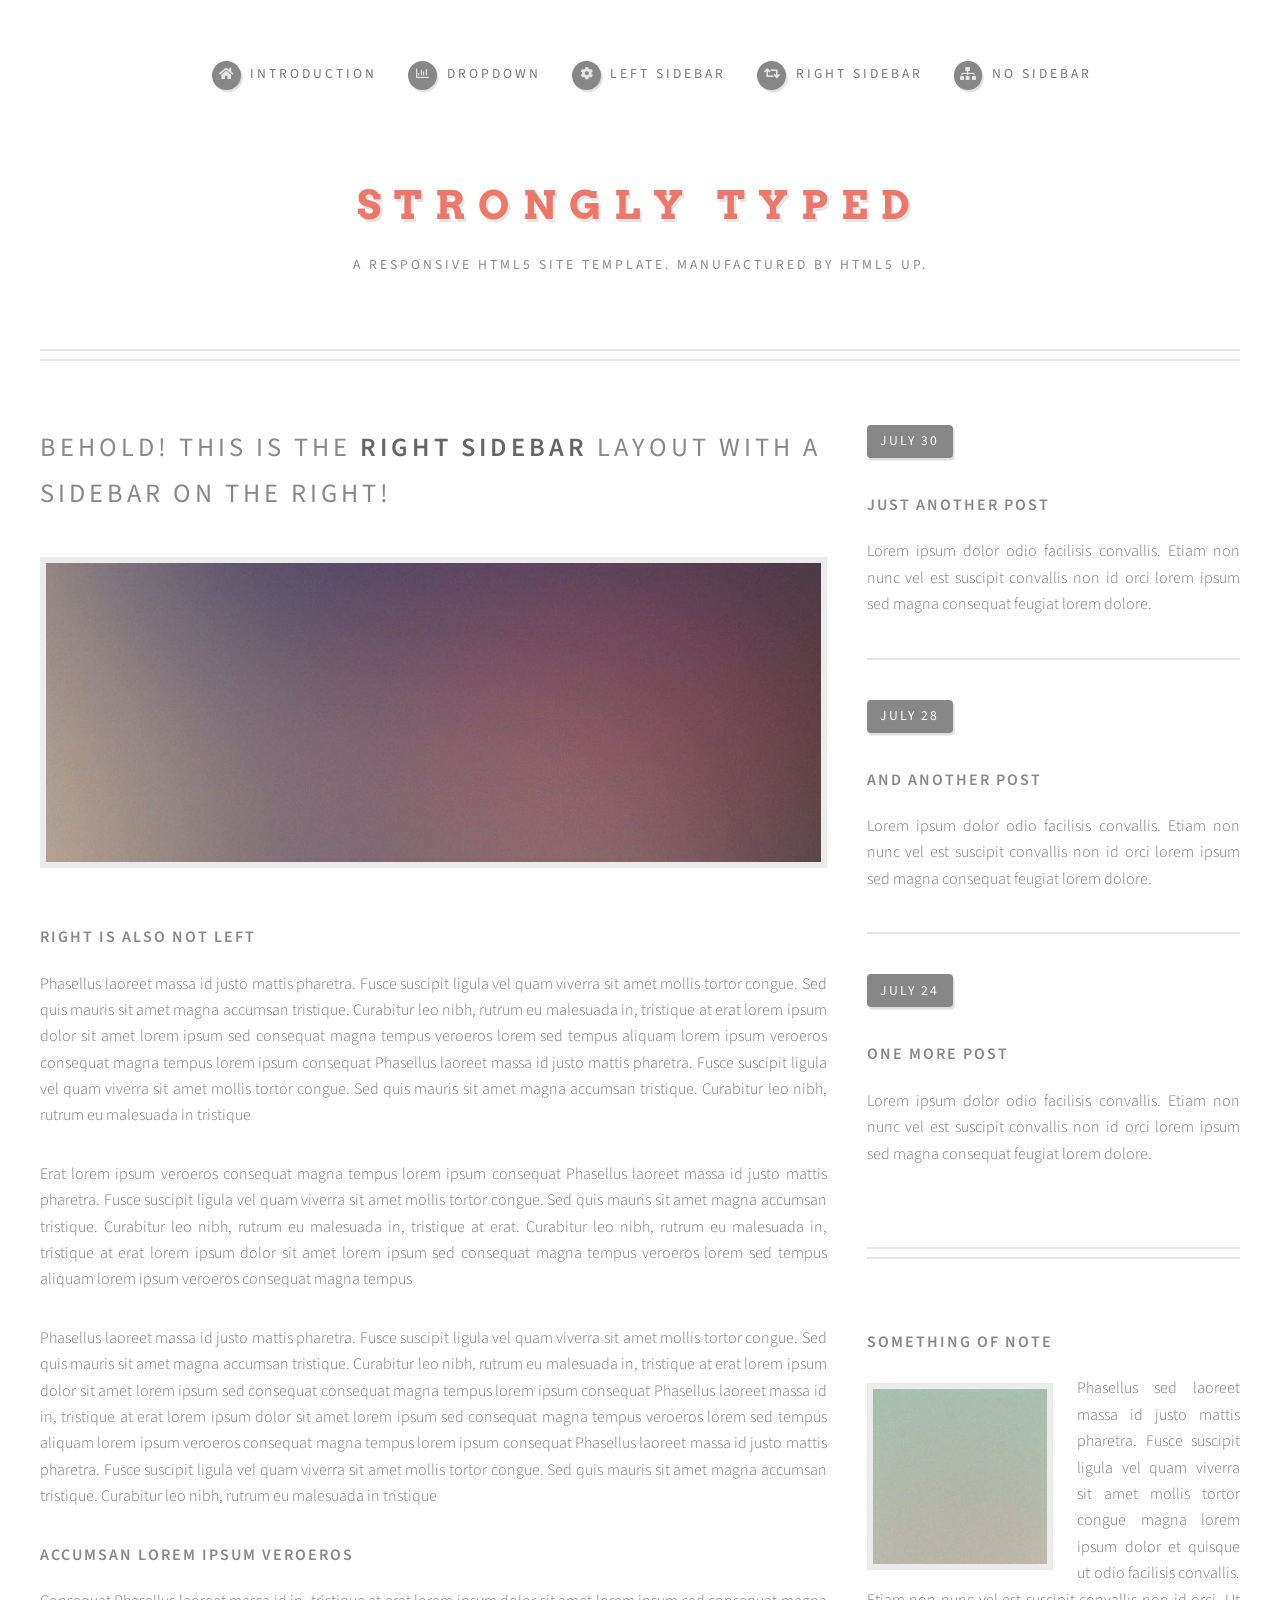
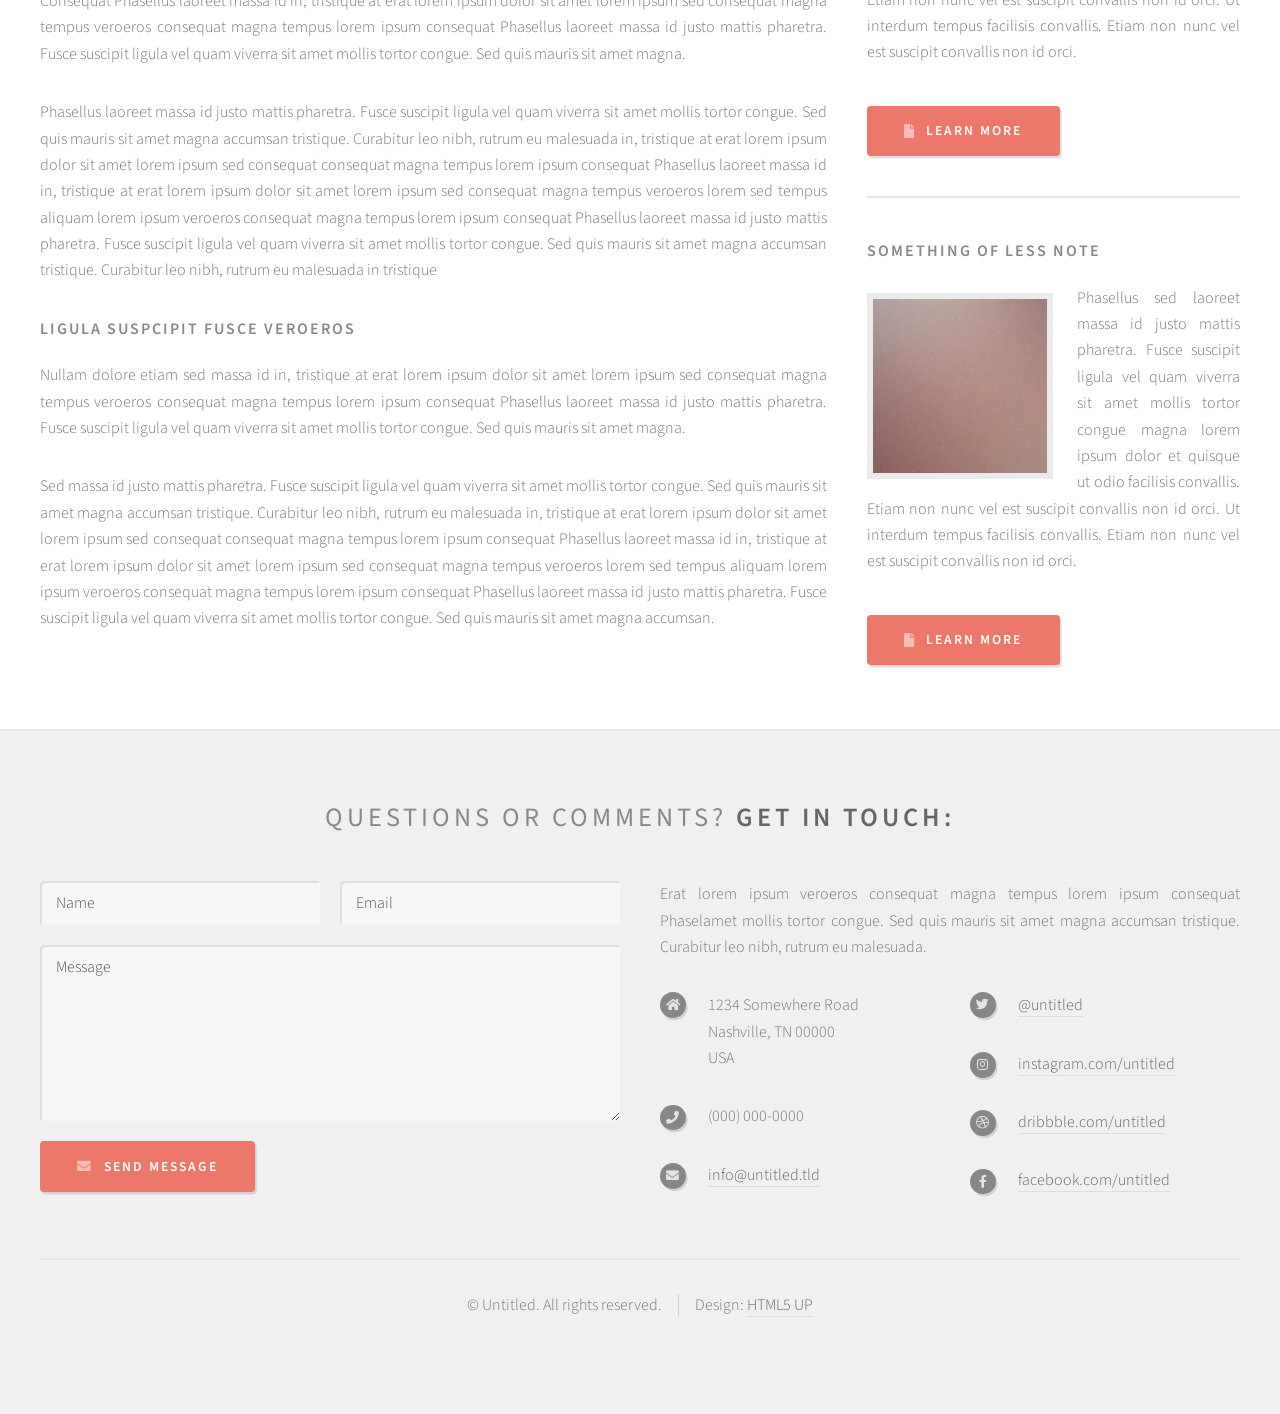
<file: LR1-2 HTML CSS CONTENT/right-sidebar.html>
<!DOCTYPE HTML>
<!--
	Strongly Typed by HTML5 UP
	html5up.net | @ajlkn
	Free for personal and commercial use under the CCA 3.0 license (html5up.net/license)
-->
<html>
	<head>
		<title>Right Sidebar - Strongly Typed by HTML5 UP</title>
		<meta charset="utf-8" />
		<meta name="viewport" content="width=device-width, initial-scale=1, user-scalable=no" />
		<link rel="stylesheet" href="assets/css/main.css" />
	</head>
	<body class="right-sidebar is-preload">
		<div id="page-wrapper">

			<!-- Header -->
				<section id="header">
					<div class="container">

						<!-- Logo -->
							<h1 id="logo"><a href="index.html">Strongly Typed</a></h1>
							<p>A responsive HTML5 site template. Manufactured by HTML5 UP.</p>

						<!-- Nav -->
							<nav id="nav">
								<ul>
									<li><a class="icon solid fa-home" href="index.html"><span>Introduction</span></a></li>
									<li>
										<a href="#" class="icon fa-chart-bar"><span>Dropdown</span></a>
										<ul>
											<li><a href="#">Lorem ipsum dolor</a></li>
											<li><a href="#">Magna phasellus</a></li>
											<li><a href="#">Etiam dolore nisl</a></li>
											<li>
												<a href="#">Phasellus consequat</a>
												<ul>
													<li><a href="#">Magna phasellus</a></li>
													<li><a href="#">Etiam dolore nisl</a></li>
													<li><a href="#">Phasellus consequat</a></li>
												</ul>
											</li>
											<li><a href="#">Veroeros feugiat</a></li>
										</ul>
									</li>
									<li><a class="icon solid fa-cog" href="left-sidebar.html"><span>Left Sidebar</span></a></li>
									<li><a class="icon solid fa-retweet" href="right-sidebar.html"><span>Right Sidebar</span></a></li>
									<li><a class="icon solid fa-sitemap" href="no-sidebar.html"><span>No Sidebar</span></a></li>
								</ul>
							</nav>

					</div>
				</section>

			<!-- Main -->
				<section id="main">
					<div class="container">
						<div class="row">

							<!-- Content -->
								<div id="content" class="col-8 col-12-medium">

									<!-- Post -->
										<article class="box post">
											<header>
												<h2>Behold! This is the <strong>right sidebar</strong> layout<br />
												with a sidebar on the right!</h2>
											</header>
											<span class="image featured"><img src="images/pic04.jpg" alt="" /></span>
											<h3>Right is also not left</h3>
											<p>Phasellus laoreet massa id justo mattis pharetra. Fusce suscipit
											ligula vel quam viverra sit amet mollis tortor congue. Sed quis mauris
											sit amet magna accumsan tristique. Curabitur leo nibh, rutrum eu malesuada
											in, tristique at erat lorem ipsum dolor sit amet lorem ipsum sed consequat
											magna tempus veroeros lorem sed tempus aliquam lorem ipsum veroeros
											consequat magna tempus lorem ipsum consequat Phasellus laoreet massa id
											justo mattis pharetra. Fusce suscipit ligula vel quam viverra sit amet
											mollis tortor congue. Sed quis mauris sit amet magna accumsan tristique.
											Curabitur leo nibh, rutrum eu malesuada in tristique</p>
											<p>Erat lorem ipsum veroeros consequat magna tempus lorem ipsum consequat
											Phasellus laoreet massa id justo mattis pharetra. Fusce suscipit ligula
											vel quam viverra sit amet mollis tortor congue. Sed quis mauris sit amet
											magna accumsan tristique. Curabitur leo nibh, rutrum eu malesuada in,
											tristique at erat. Curabitur leo nibh, rutrum eu malesuada in, tristique
											at erat lorem ipsum dolor sit amet lorem ipsum sed consequat magna
											tempus veroeros lorem sed tempus aliquam lorem ipsum veroeros consequat
											magna tempus</p>
											<p>Phasellus laoreet massa id justo mattis pharetra. Fusce suscipit
											ligula vel quam viverra sit amet mollis tortor congue. Sed quis mauris
											sit amet magna accumsan tristique. Curabitur leo nibh, rutrum eu malesuada
											in, tristique at erat lorem ipsum dolor sit amet lorem ipsum sed consequat
											consequat magna tempus lorem ipsum consequat Phasellus laoreet massa id
											in, tristique at erat lorem ipsum dolor sit amet lorem ipsum sed consequat
											magna tempus veroeros lorem sed tempus aliquam lorem ipsum veroeros
											consequat magna tempus lorem ipsum consequat Phasellus laoreet massa id
											justo mattis pharetra. Fusce suscipit ligula vel quam viverra sit amet
											mollis tortor congue. Sed quis mauris sit amet magna accumsan tristique.
											Curabitur leo nibh, rutrum eu malesuada in tristique</p>
											<h3>Accumsan lorem ipsum veroeros</h3>
											<p>Consequat Phasellus laoreet massa id in, tristique at erat lorem
											ipsum dolor sit amet lorem ipsum sed consequat magna tempus veroeros
											consequat magna tempus lorem ipsum consequat Phasellus laoreet massa id
											justo mattis pharetra. Fusce suscipit ligula vel quam viverra sit amet
											mollis tortor congue. Sed quis mauris sit amet magna.</p>
											<p>Phasellus laoreet massa id justo mattis pharetra. Fusce suscipit
											ligula vel quam viverra sit amet mollis tortor congue. Sed quis mauris
											sit amet magna accumsan tristique. Curabitur leo nibh, rutrum eu malesuada
											in, tristique at erat lorem ipsum dolor sit amet lorem ipsum sed consequat
											consequat magna tempus lorem ipsum consequat Phasellus laoreet massa id
											in, tristique at erat lorem ipsum dolor sit amet lorem ipsum sed consequat
											magna tempus veroeros lorem sed tempus aliquam lorem ipsum veroeros
											consequat magna tempus lorem ipsum consequat Phasellus laoreet massa id
											justo mattis pharetra. Fusce suscipit ligula vel quam viverra sit amet
											mollis tortor congue. Sed quis mauris sit amet magna accumsan tristique.
											Curabitur leo nibh, rutrum eu malesuada in tristique</p>
											<h3>Ligula suspcipit fusce veroeros</h3>
											<p>Nullam dolore etiam sed massa id in, tristique at erat lorem
											ipsum dolor sit amet lorem ipsum sed consequat magna tempus veroeros
											consequat magna tempus lorem ipsum consequat Phasellus laoreet massa id
											justo mattis pharetra. Fusce suscipit ligula vel quam viverra sit amet
											mollis tortor congue. Sed quis mauris sit amet magna.</p>
											<p>Sed massa id justo mattis pharetra. Fusce suscipit
											ligula vel quam viverra sit amet mollis tortor congue. Sed quis mauris
											sit amet magna accumsan tristique. Curabitur leo nibh, rutrum eu malesuada
											in, tristique at erat lorem ipsum dolor sit amet lorem ipsum sed consequat
											consequat magna tempus lorem ipsum consequat Phasellus laoreet massa id
											in, tristique at erat lorem ipsum dolor sit amet lorem ipsum sed consequat
											magna tempus veroeros lorem sed tempus aliquam lorem ipsum veroeros
											consequat magna tempus lorem ipsum consequat Phasellus laoreet massa id
											justo mattis pharetra. Fusce suscipit ligula vel quam viverra sit amet
											mollis tortor congue. Sed quis mauris sit amet magna accumsan.</p>
										</article>

								</div>

							<!-- Sidebar -->
								<div id="sidebar" class="col-4 col-12-medium">

									<!-- Excerpts -->
										<section>
											<ul class="divided">
												<li>

													<!-- Excerpt -->
														<article class="box excerpt">
															<header>
																<span class="date">July 30</span>
																<h3><a href="#">Just another post</a></h3>
															</header>
															<p>Lorem ipsum dolor odio facilisis convallis. Etiam non nunc vel est
															suscipit convallis non id orci lorem ipsum sed magna consequat feugiat lorem dolore.</p>
														</article>

												</li>
												<li>

													<!-- Excerpt -->
														<article class="box excerpt">
															<header>
																<span class="date">July 28</span>
																<h3><a href="#">And another post</a></h3>
															</header>
															<p>Lorem ipsum dolor odio facilisis convallis. Etiam non nunc vel est
															suscipit convallis non id orci lorem ipsum sed magna consequat feugiat lorem dolore.</p>
														</article>

												</li>
												<li>

													<!-- Excerpt -->
														<article class="box excerpt">
															<header>
																<span class="date">July 24</span>
																<h3><a href="#">One more post</a></h3>
															</header>
															<p>Lorem ipsum dolor odio facilisis convallis. Etiam non nunc vel est
															suscipit convallis non id orci lorem ipsum sed magna consequat feugiat lorem dolore.</p>
														</article>

												</li>
											</ul>
										</section>

									<!-- Highlights -->
										<section>
											<ul class="divided">
												<li>

													<!-- Highlight -->
														<article class="box highlight">
															<header>
																<h3><a href="#">Something of note</a></h3>
															</header>
															<a href="#" class="image left"><img src="images/pic06.jpg" alt="" /></a>
															<p>Phasellus sed laoreet massa id justo mattis pharetra. Fusce suscipit ligula vel quam
															viverra sit amet mollis tortor congue magna lorem ipsum dolor et quisque ut odio facilisis
															convallis. Etiam non nunc vel est suscipit convallis non id orci. Ut interdum tempus
															facilisis convallis. Etiam non nunc vel est suscipit convallis non id orci.</p>
															<ul class="actions">
																<li><a href="#" class="button icon solid fa-file">Learn More</a></li>
															</ul>
														</article>

												</li>
												<li>

													<!-- Highlight -->
														<article class="box highlight">
															<header>
																<h3><a href="#">Something of less note</a></h3>
															</header>
															<a href="#" class="image left"><img src="images/pic07.jpg" alt="" /></a>
															<p>Phasellus sed laoreet massa id justo mattis pharetra. Fusce suscipit ligula vel quam
															viverra sit amet mollis tortor congue magna lorem ipsum dolor et quisque ut odio facilisis
															convallis. Etiam non nunc vel est suscipit convallis non id orci. Ut interdum tempus
															facilisis convallis. Etiam non nunc vel est suscipit convallis non id orci.</p>
															<ul class="actions">
																<li><a href="#" class="button icon solid fa-file">Learn More</a></li>
															</ul>
														</article>

												</li>
											</ul>
										</section>

								</div>

						</div>
					</div>
				</section>

			<!-- Footer -->
				<section id="footer">
					<div class="container">
						<header>
							<h2>Questions or comments? <strong>Get in touch:</strong></h2>
						</header>
						<div class="row">
							<div class="col-6 col-12-medium">
								<section>
									<form method="post" action="#">
										<div class="row gtr-50">
											<div class="col-6 col-12-small">
												<input name="name" placeholder="Name" type="text" />
											</div>
											<div class="col-6 col-12-small">
												<input name="email" placeholder="Email" type="text" />
											</div>
											<div class="col-12">
												<textarea name="message" placeholder="Message"></textarea>
											</div>
											<div class="col-12">
												<a href="#" class="form-button-submit button icon solid fa-envelope">Send Message</a>
											</div>
										</div>
									</form>
								</section>
							</div>
							<div class="col-6 col-12-medium">
								<section>
									<p>Erat lorem ipsum veroeros consequat magna tempus lorem ipsum consequat Phaselamet
									mollis tortor congue. Sed quis mauris sit amet magna accumsan tristique. Curabitur
									leo nibh, rutrum eu malesuada.</p>
									<div class="row">
										<div class="col-6 col-12-small">
											<ul class="icons">
												<li class="icon solid fa-home">
													1234 Somewhere Road<br />
													Nashville, TN 00000<br />
													USA
												</li>
												<li class="icon solid fa-phone">
													(000) 000-0000
												</li>
												<li class="icon solid fa-envelope">
													<a href="#">info@untitled.tld</a>
												</li>
											</ul>
										</div>
										<div class="col-6 col-12-small">
											<ul class="icons">
												<li class="icon brands fa-twitter">
													<a href="#">@untitled</a>
												</li>
												<li class="icon brands fa-instagram">
													<a href="#">instagram.com/untitled</a>
												</li>
												<li class="icon brands fa-dribbble">
													<a href="#">dribbble.com/untitled</a>
												</li>
												<li class="icon brands fa-facebook-f">
													<a href="#">facebook.com/untitled</a>
												</li>
											</ul>
										</div>
									</div>
								</section>
							</div>
						</div>
					</div>
					<div id="copyright" class="container">
						<ul class="links">
							<li>&copy; Untitled. All rights reserved.</li><li>Design: <a href="http://html5up.net">HTML5 UP</a></li>
						</ul>
					</div>
				</section>

		</div>

		<!-- Scripts -->
			<script src="assets/js/jquery.min.js"></script>
			<script src="assets/js/jquery.dropotron.min.js"></script>
			<script src="assets/js/browser.min.js"></script>
			<script src="assets/js/breakpoints.min.js"></script>
			<script src="assets/js/util.js"></script>
			<script src="assets/js/main.js"></script>

	</body>
</html>
</file>
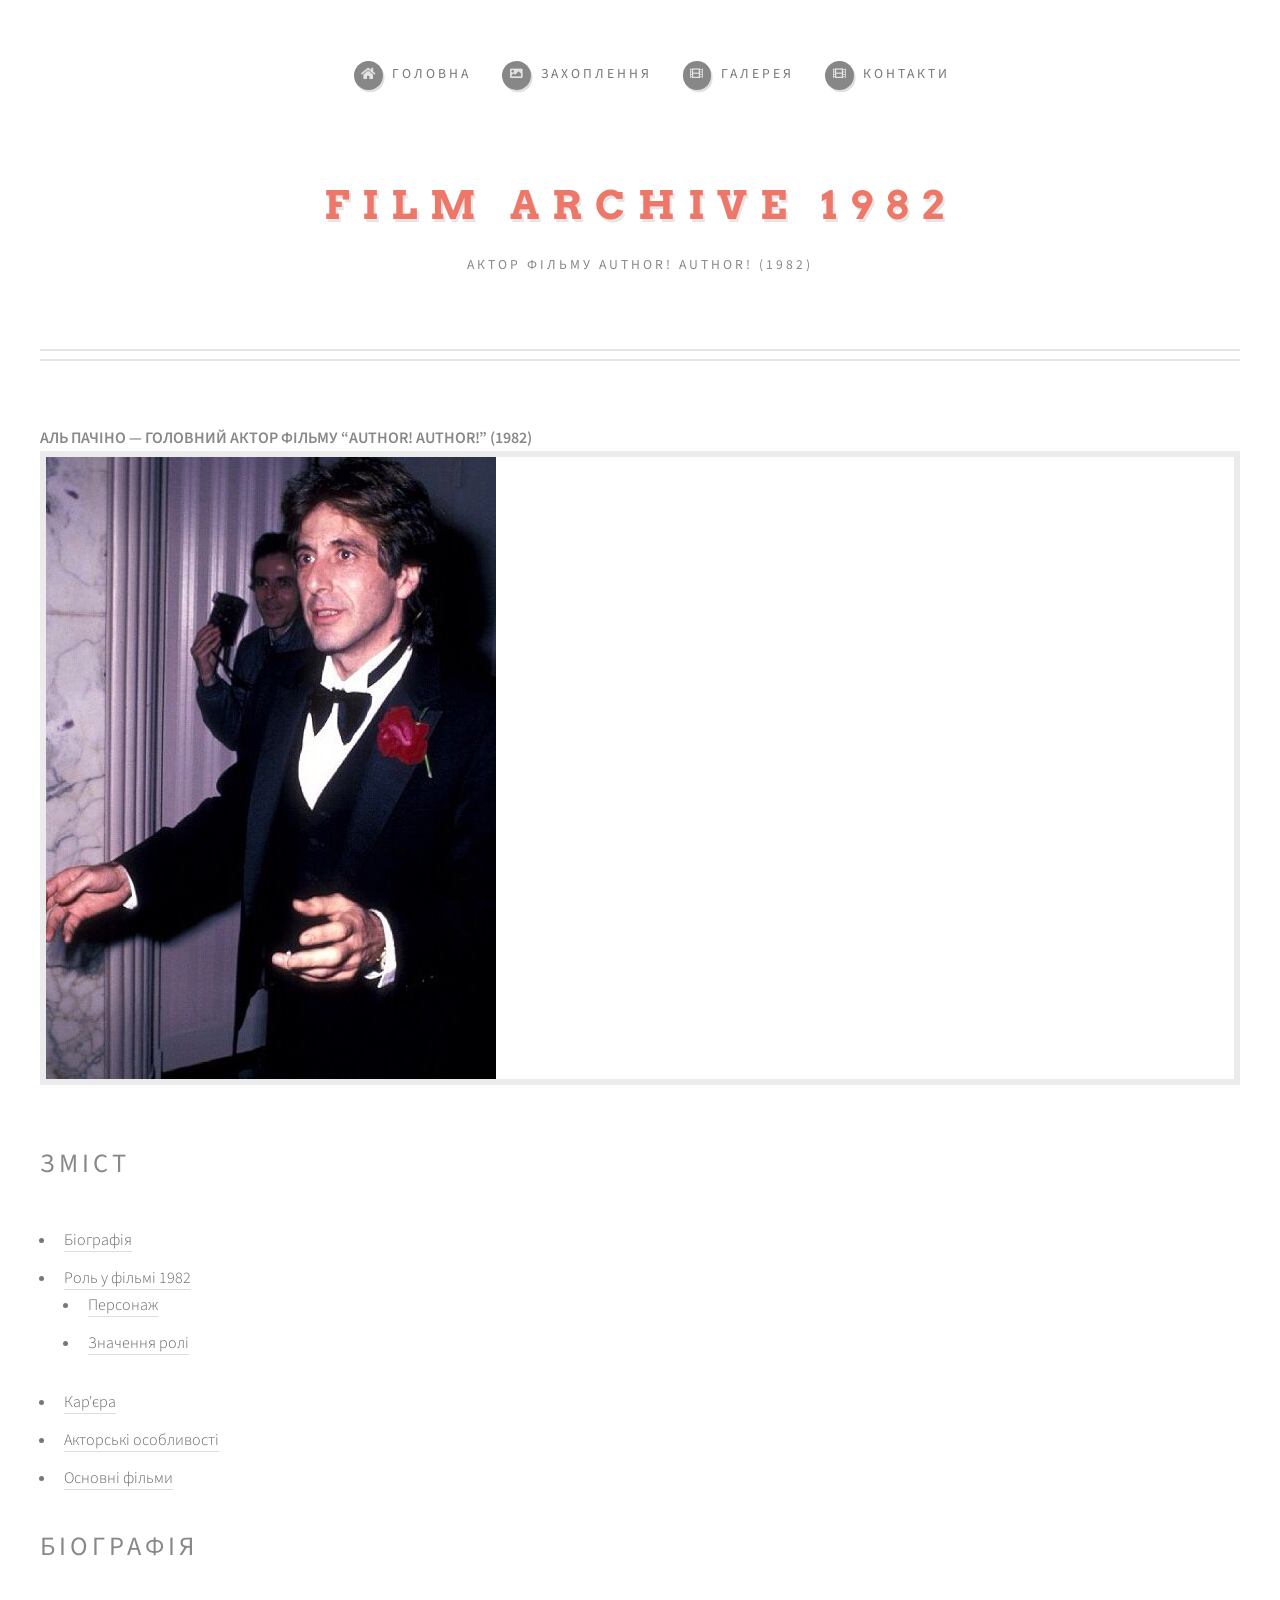
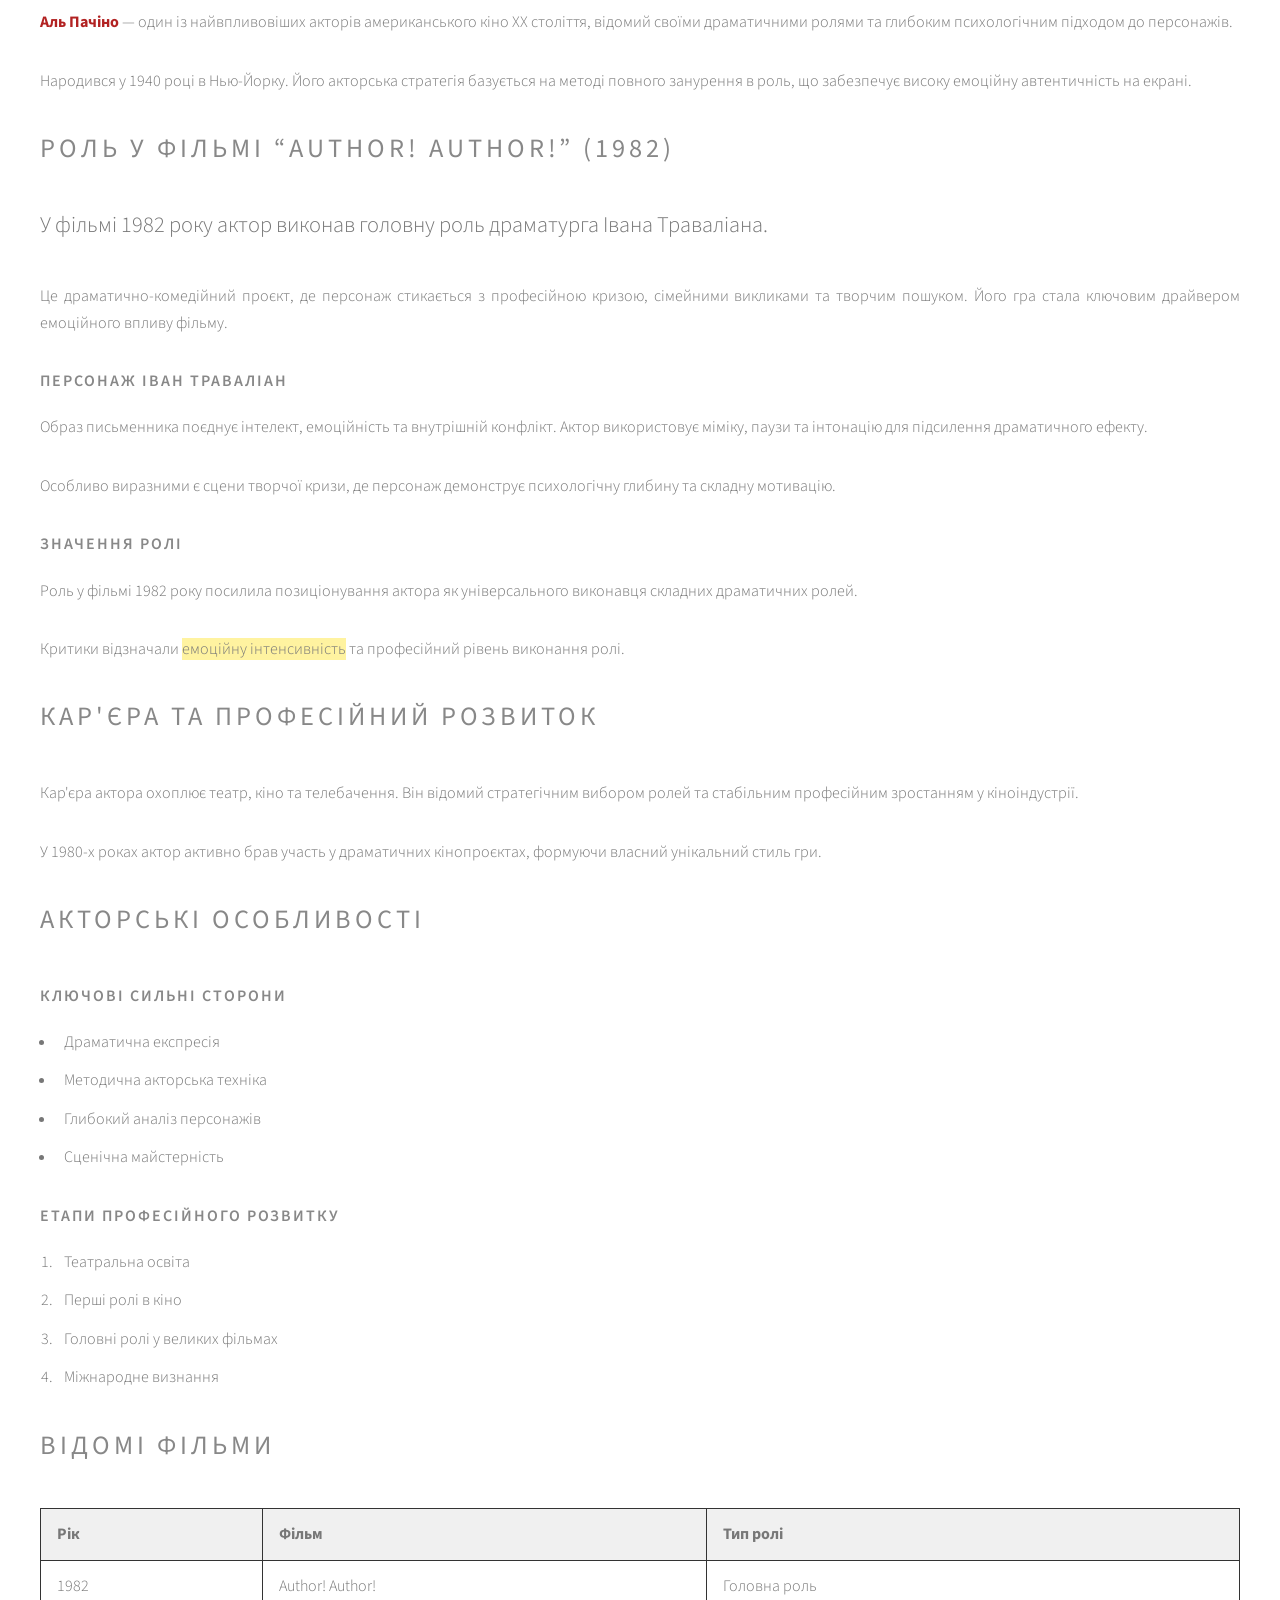
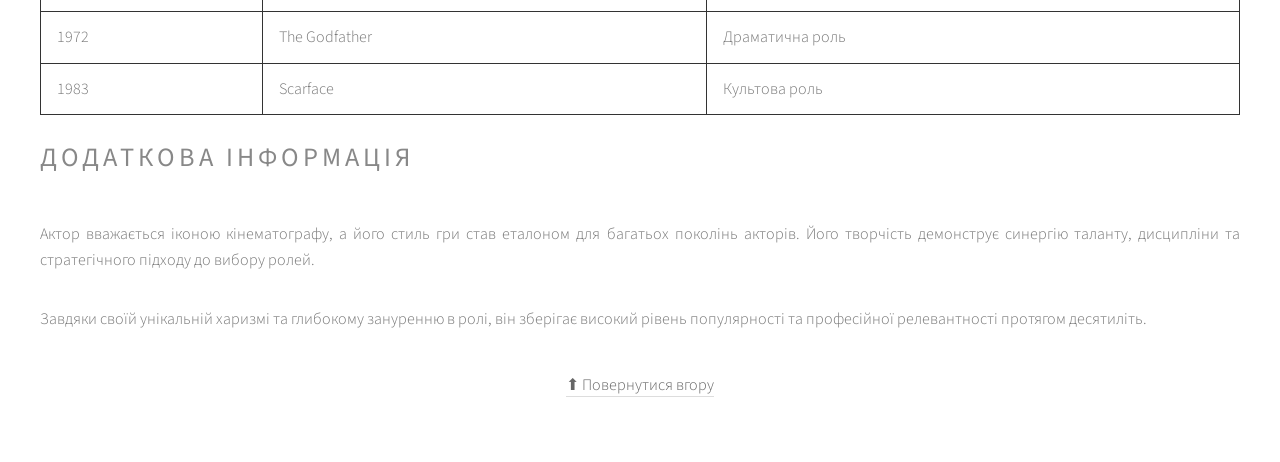
<file: LR1-2 HTML CSS CONTENT/pages/author.html>
<!DOCTYPE HTML>
<html lang="uk">
<head>
    <title>Актор фільму Author! Author! (1982) — Аль Пачіно</title>
    <meta charset="utf-8" />
    <meta name="description" content="Сторінка актора фільму Author! Author! (1982) — біографія, кар'єра та роль у фільмі." />
    <meta name="viewport" content="width=device-width, initial-scale=1" />
    <link rel="stylesheet" href="../assets/css/main.css" />

    <style>
        .highlight { color: #b22222; font-weight: bold; }
        .mark { background-color: #fff3a0; }
        .big { font-size: 1.4em; }
        table { width: 100%; border-collapse: collapse; margin: 20px 0; }
        th, td { border: 1px solid #333; padding: 10px; }
        th { background-color: #f0f0f0; }
        #toplink { margin-top: 40px; text-align: center; }
    </style>
</head>

<body class="no-sidebar is-preload">
<div id="page-wrapper">

    <!-- Header -->
    <section id="header">
        <div class="container">
            <h1 id="logo"><a href="../index.html">Film Archive 1982</a></h1>
            <p>Актор фільму Author! Author! (1982)</p>

            <nav id="nav">
                <ul>
                    <li><a class="icon solid fa-home" href="../index.html"><span>Головна</span></a></li>
                    <!--<li><a class="icon solid fa-user" href="/pages/author1982.html"><span>Actor 1982</span></a></li>-->
                    <li><a class="icon solid fa-image" href="hobbies.html"><span>Захоплення</span></a></li>
                    <li><a class="icon solid fa-film" href="gallery.html"><span>Галерея</span></a></li>
                    <li><a class="icon solid fa-film" href="contacts.html"><span>Контакти</span></a></li>
                </ul>
            </nav>
        </div>
    </section>

    <!-- Main -->
    <section id="main">
        <div class="container">
            <article class="box post">

                <!-- H1 -->
                <h1 id="top">Аль Пачіно — головний актор фільму “Author! Author!” (1982)</h1>

                <!-- Фото -->
                <span class="image featured">
                    <img src="../images/author-face.jpg" alt="Аль Пачіно у фільмі 1982" style="height: auto; width:auto;;"/>
                </span>

                <!-- Зміст -->
                <h2>Зміст</h2>
                <ul>
                    <li><a href="#bio">Біографія</a></li>
                    <li><a href="#film">Роль у фільмі 1982</a>
                        <ul>
                            <li><a href="#character">Персонаж</a></li>
                            <li><a href="#importance">Значення ролі</a></li>
                        </ul>
                    </li>
                    <li><a href="#career">Кар'єра</a></li>
                    <li><a href="#skills">Акторські особливості</a></li>
                    <li><a href="#table">Основні фільми</a></li>
                </ul>

                <!-- Біографія -->
                <h2 id="bio">Біографія</h2>
                <p>
                    <span class="highlight">Аль Пачіно</span> — один із найвпливовіших акторів 
                    американського кіно ХХ століття, відомий своїми драматичними ролями 
                    та глибоким психологічним підходом до персонажів.
                </p>
                <p>
                    Народився у 1940 році в Нью-Йорку. Його акторська стратегія 
                    базується на методі повного занурення в роль, що забезпечує 
                    високу емоційну автентичність на екрані.
                </p>

                <!-- Фільм -->
                <h2 id="film">Роль у фільмі “Author! Author!” (1982)</h2>
                <p class="big">
                    У фільмі 1982 року актор виконав головну роль драматурга Івана Траваліана.
                </p>
                <p>
                    Це драматично-комедійний проєкт, де персонаж стикається з 
                    професійною кризою, сімейними викликами та творчим пошуком.
                    Його гра стала ключовим драйвером емоційного впливу фільму.
                </p>

                <h3 id="character">Персонаж Іван Траваліан</h3>
                <p>
                    Образ письменника поєднує інтелект, емоційність та внутрішній конфлікт.
                    Актор використовує міміку, паузи та інтонацію для 
                    підсилення драматичного ефекту.
                </p>
                <p>
                    Особливо виразними є сцени творчої кризи, де персонаж 
                    демонструє психологічну глибину та складну мотивацію.
                </p>

                <h3 id="importance">Значення ролі</h3>
                <p>
                    Роль у фільмі 1982 року посилила позиціонування актора 
                    як універсального виконавця складних драматичних ролей.
                </p>
                <p>
                    Критики відзначали <span class="mark">емоційну інтенсивність</span> 
                    та професійний рівень виконання ролі.
                </p>

                <!-- Кар'єра -->
                <h2 id="career">Кар'єра та професійний розвиток</h2>
                <p>
                    Кар'єра актора охоплює театр, кіно та телебачення. 
                    Він відомий стратегічним вибором ролей та стабільним 
                    професійним зростанням у кіноіндустрії.
                </p>
                <p>
                    У 1980-х роках актор активно брав участь у драматичних 
                    кінопроєктах, формуючи власний унікальний стиль гри.
                </p>

                <!-- Списки -->
                <h2 id="skills">Акторські особливості</h2>

                <h3>Ключові сильні сторони</h3>
                <ul>
                    <li>Драматична експресія</li>
                    <li>Методична акторська техніка</li>
                    <li>Глибокий аналіз персонажів</li>
                    <li>Сценічна майстерність</li>
                </ul>

                <h3>Етапи професійного розвитку</h3>
                <ol>
                    <li>Театральна освіта</li>
                    <li>Перші ролі в кіно</li>
                    <li>Головні ролі у великих фільмах</li>
                    <li>Міжнародне визнання</li>
                </ol>

                <!-- Таблиця -->
                <h2 id="table">Відомі фільми</h2>
                <table>
                    <tr>
                        <th>Рік</th>
                        <th>Фільм</th>
                        <th>Тип ролі</th>
                    </tr>
                    <tr>
                        <td>1982</td>
                        <td>Author! Author!</td>
                        <td>Головна роль</td>
                    </tr>
                    <tr>
                        <td>1972</td>
                        <td>The Godfather</td>
                        <td>Драматична роль</td>
                    </tr>
                    <tr>
                        <td>1983</td>
                        <td>Scarface</td>
                        <td>Культова роль</td>
                    </tr>
                </table>

                <!-- Довгий текст для прокрутки -->
                <h2>Додаткова інформація</h2>
                <p>
                    Актор вважається іконою кінематографу, а його стиль гри 
                    став еталоном для багатьох поколінь акторів. Його творчість 
                    демонструє синергію таланту, дисципліни та стратегічного 
                    підходу до вибору ролей.
                </p>
                <p>
                    Завдяки своїй унікальній харизмі та глибокому зануренню 
                    в ролі, він зберігає високий рівень популярності та 
                    професійної релевантності протягом десятиліть.
                </p>

                <!-- Кнопка вгору -->
                <div id="toplink">
                    <a href="#top">⬆ Повернутися вгору</a>
                </div>

            </article>
        </div>
    </section>

</div>
</body>
</html>
</file>
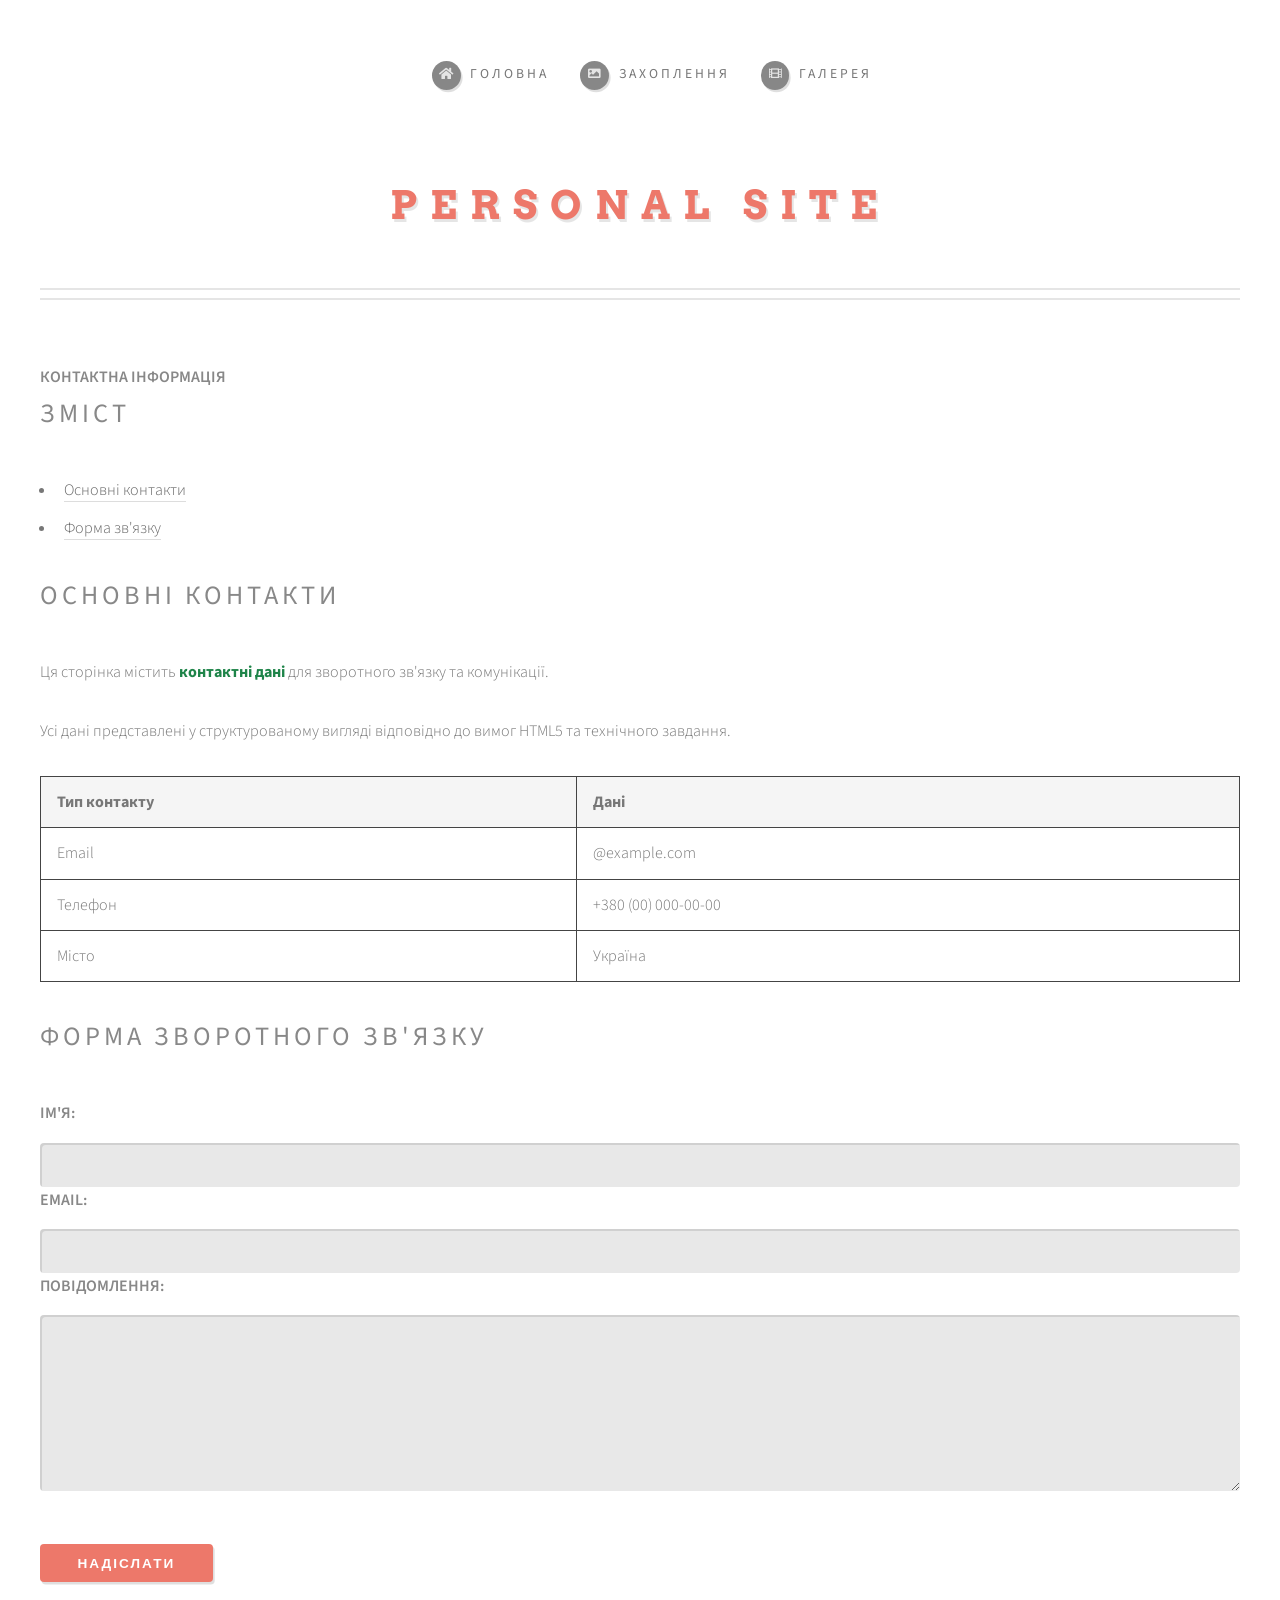
<file: LR1-2 HTML CSS CONTENT/pages/contacts.html>
<!DOCTYPE HTML>
<html lang="uk">
<head>
    <title>Контакти — Персональний сайт</title>
    <meta charset="utf-8" />
    <meta name="description" content="Контактна інформація автора сайту" />
    <meta name="viewport" content="width=device-width, initial-scale=1" />
    <link rel="stylesheet" href="../assets/css/main.css" />

    <style>
        table { width: 100%; border-collapse: collapse; margin-top: 20px; }
        th, td { border: 1px solid #444; padding: 10px; }
        th { background: #f5f5f5; }
        .highlight { font-weight: bold; color: #1e8449; }
    </style>
</head>

<body class="no-sidebar is-preload">
<div id="page-wrapper">

<section id="header">
<div class="container">
<h1 id="logo"><a href="../index.html">Personal Site</a></h1>

<nav id="nav">
<ul>
<li><a class="icon solid fa-home" href="../index.html"><span>Головна</span></a></li>
<li><a class="icon solid fa-image" href="hobbies.html"><span>Захоплення</span></a></li>
<li><a class="icon solid fa-film" href="gallery.html"><span>Галерея</span></a></li>
<!--<li><a class="icon solid fa-envelope" href="/pages/contacts.html"><span>Контакти</span></a></li>-->
</ul>
</nav>
</div>
</section>

<section id="main">
<div class="container">
<article class="box post">

<h1>Контактна інформація</h1>

<h2>Зміст</h2>
<ul>
<li><a href="#info">Основні контакти</a></li>
<li><a href="#form">Форма зв'язку</a></li>
</ul>

<h2 id="info">Основні контакти</h2>
<p>
Ця сторінка містить <span class="highlight">контактні дані</span> 
для зворотного зв'язку та комунікації.
</p>
<p>
Усі дані представлені у структурованому вигляді 
відповідно до вимог HTML5 та технічного завдання.
</p>

<table>
<tr>
<th>Тип контакту</th>
<th>Дані</th>
</tr>
<tr>
<td>Email</td>
<td>@example.com</td>
</tr>
<tr>
<td>Телефон</td>
<td>+380 (00) 000-00-00</td>
</tr>
<tr>
<td>Місто</td>
<td>Україна</td>
</tr>
</table>

<h2 id="form">Форма зворотного зв'язку</h2>
<form>
<label>Ім'я:</label>
<input type="text" name="name" required />

<label>Email:</label>
<input type="email" name="email" required />

<label>Повідомлення:</label>
<textarea name="message" rows="5"></textarea>

<br><br>
<button type="submit">Надіслати</button>
</form>

</article>
</div>
</section>

</div>
</body>
</html>
</file>
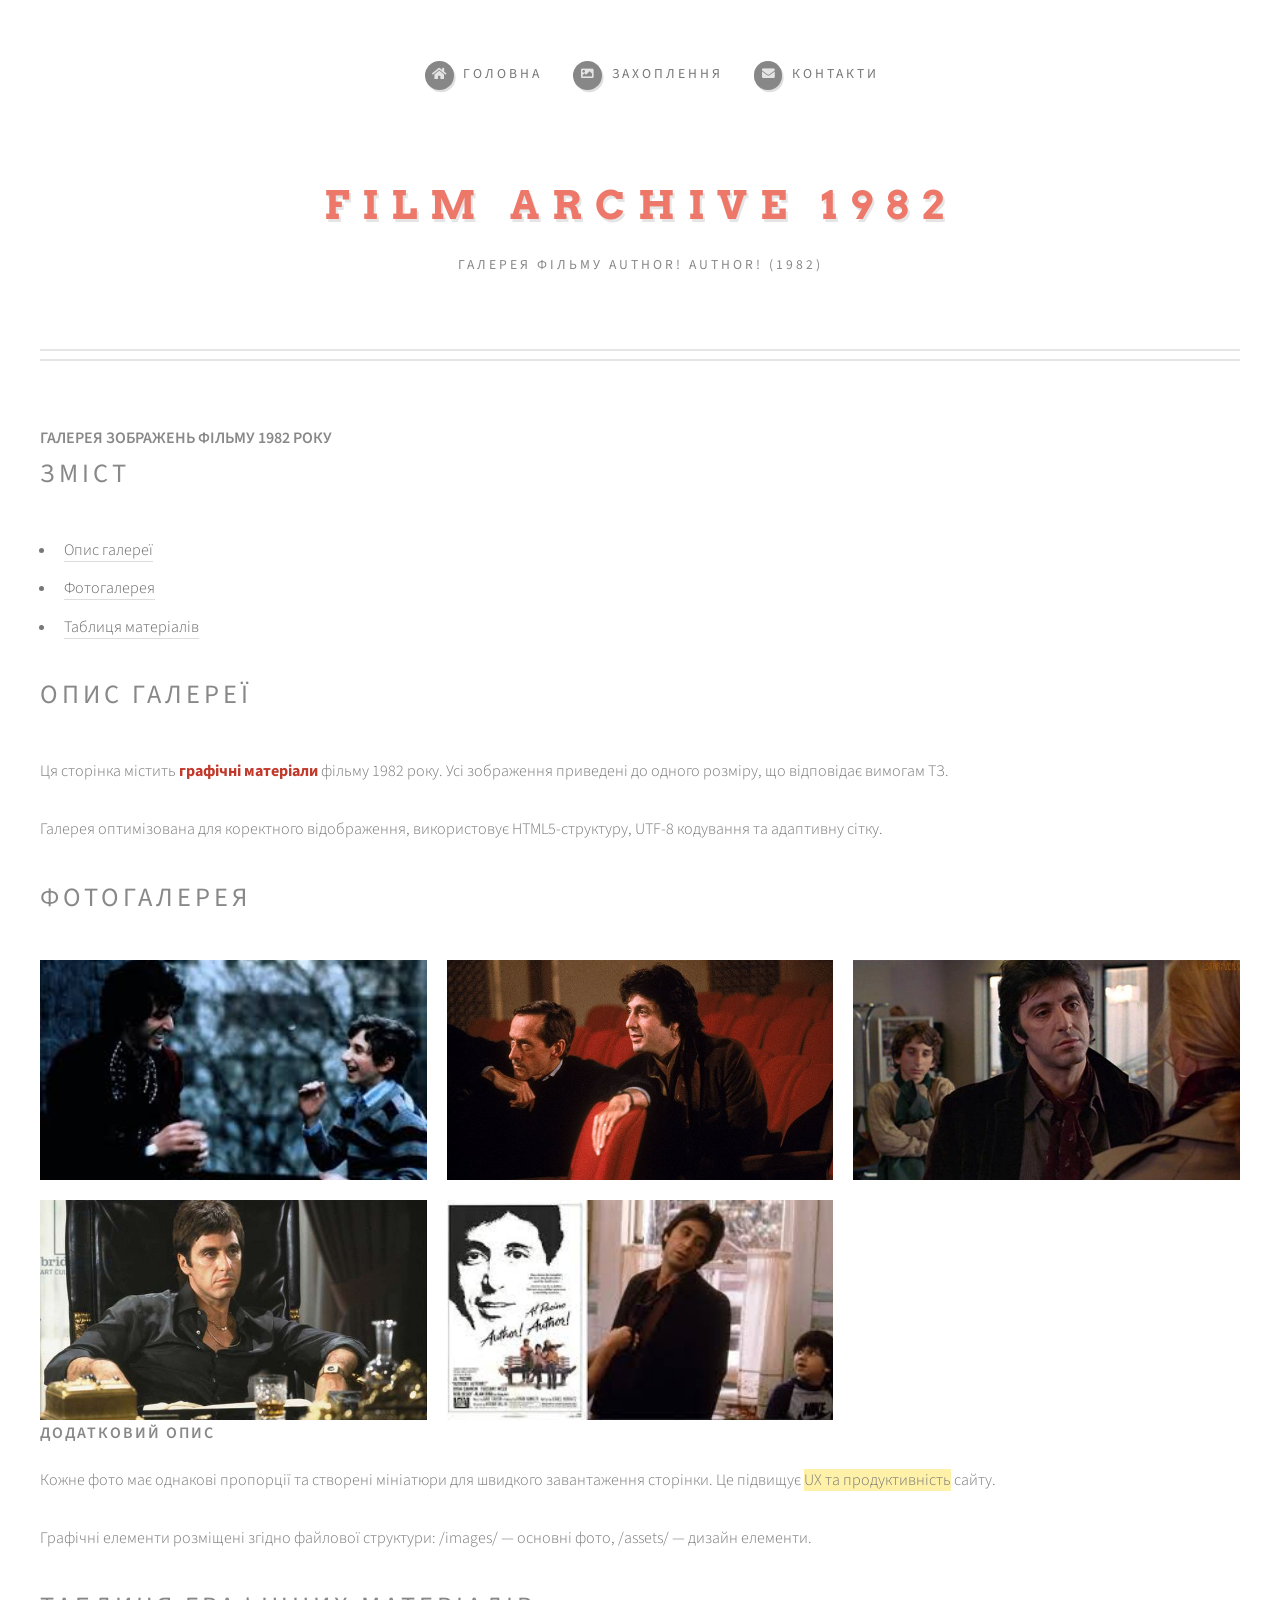
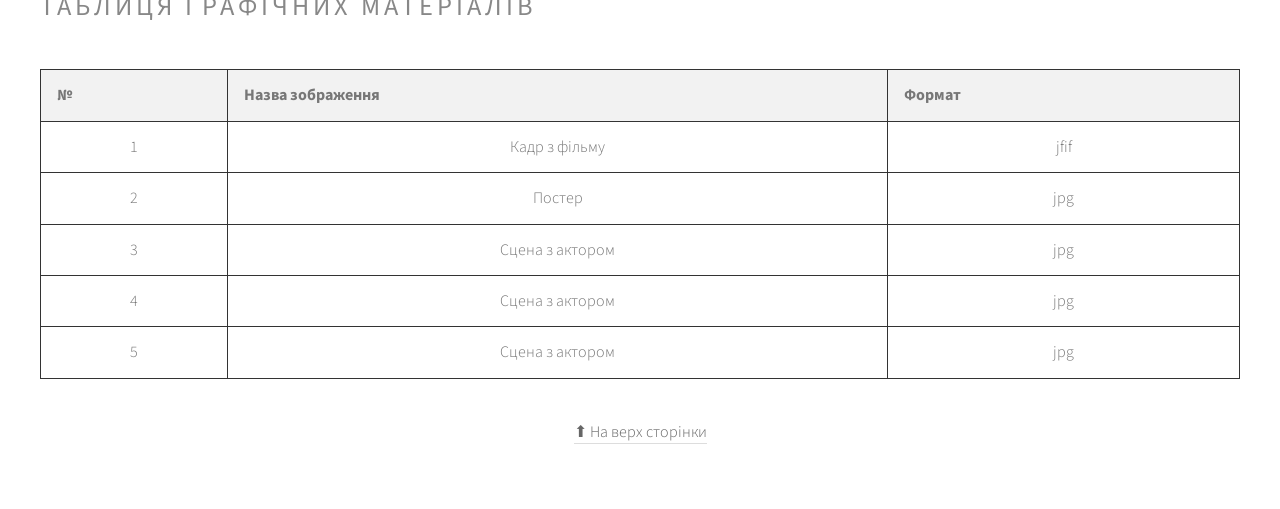
<file: LR1-2 HTML CSS CONTENT/pages/gallery.html>
<!DOCTYPE HTML>
<html lang="uk">
<head>
    <title>Галерея — Фільм Author! Author! (1982)</title>
    <meta charset="utf-8" />
    <meta name="description" content="Галерея зображень фільму 1982 року та акторів" />
    <meta name="viewport" content="width=device-width, initial-scale=1" />
    <link rel="stylesheet" href="../assets/css/main.css" />
    <link rel="icon" href="../assets/favicon.ico" />

    <style>
        .gallery-grid { display: grid; grid-template-columns: repeat(3, 1fr); gap: 20px; }
        .gallery-grid img { width: 100%; height: 220px; object-fit: cover; }
        .highlight { color: #c0392b; font-weight: bold; }
        .mark { background: #fff2a8; }
        table { width: 100%; border-collapse: collapse; margin-top: 20px; }
        th, td { border: 1px solid #333; padding: 10px; text-align: center; }
        th { background: #f2f2f2; }
        #toplink { margin-top: 40px; text-align: center; }
    </style>
</head>

<body class="no-sidebar is-preload">
<div id="page-wrapper">

<section id="header">
    <div class="container">
        <h1 id="logo"><a href="../index.html">Film Archive 1982</a></h1>
        <p>Галерея фільму Author! Author! (1982)</p>

        <nav id="nav">
            <ul>
                <li><a class="icon solid fa-home" href="../index.html"><span>Головна</span></a></li>
                <li><a class="icon solid fa-image" href="hobbies.html"><span>Захоплення</span></a></li>
                <!--<li><a class="icon solid fa-film" href="/pages/gallery.html"><span>Галерея</span></a></li> -->
                <li><a class="icon solid fa-envelope" href="contacts.html"><span>Контакти</span></a></li>
            </ul>
        </nav>
    </div>
</section>

<section id="main">
<div class="container">
<article class="box post">

<h1 id="top">Галерея зображень фільму 1982 року</h1>

<h2>Зміст</h2>
<ul>
    <li><a href="#about">Опис галереї</a></li>
    <li><a href="#images">Фотогалерея</a></li>
    <li><a href="#table">Таблиця матеріалів</a></li>
</ul>

<h2 id="about">Опис галереї</h2>
<p>
Ця сторінка містить <span class="highlight">графічні матеріали</span> 
фільму 1982 року. Усі зображення приведені до одного розміру, що відповідає вимогам ТЗ.
</p>
<p>
Галерея оптимізована для коректного відображення, використовує 
HTML5-структуру, UTF-8 кодування та адаптивну сітку.
</p>

<h2 id="images">Фотогалерея</h2>
<div class="gallery-grid">
    <img src="../images/pic01.jfif" alt="Кадр 1">
    <img src="../images/pic02.jpg" alt="Кадр 2">
    <img src="../images/pic03.jpg" alt="Кадр 3">
    <img src="../images/4058409.jpg" alt="Кадр 4">
    <img src="../images/pic05.jpg" alt="Кадр 5">
    <!--<img src="/images/pic06.jfif" alt="Кадр 6">-->
</div>

<h3>Додатковий опис</h3>
<p>
Кожне фото має однакові пропорції та створені мініатюри для швидкого 
завантаження сторінки. Це підвищує <span class="mark">UX та продуктивність</span> сайту.
</p>
<p>
Графічні елементи розміщені згідно файлової структури:
<code>/images/</code> — основні фото,
<code>/assets/</code> — дизайн елементи.
</p>

<h2 id="table">Таблиця графічних матеріалів</h2>
<table>
<tr>
    <th>№</th>
    <th>Назва зображення</th>
    <th>Формат</th>
</tr>
<tr>
    <td>1</td>
    <td>Кадр з фільму</td>
    <td>jfif</td>
</tr>
<tr>
    <td>2</td>
    <td>Постер</td>
    <td>jpg</td>
</tr>
<tr>
    <td>3</td>
    <td>Сцена з актором</td>
    <td>jpg</td>
</tr>
<tr>
    <td>4</td>
    <td>Сцена з актором</td>
    <td>jpg</td>
</tr>
<tr>
    <td>5</td>
    <td>Сцена з актором</td>
    <td>jpg</td>
</tr>
</table>

<div id="toplink">
    <a href="#top">⬆ На верх сторінки</a>
</div>

</article>
</div>
</section>

</div>
</body>
</html>
</file>
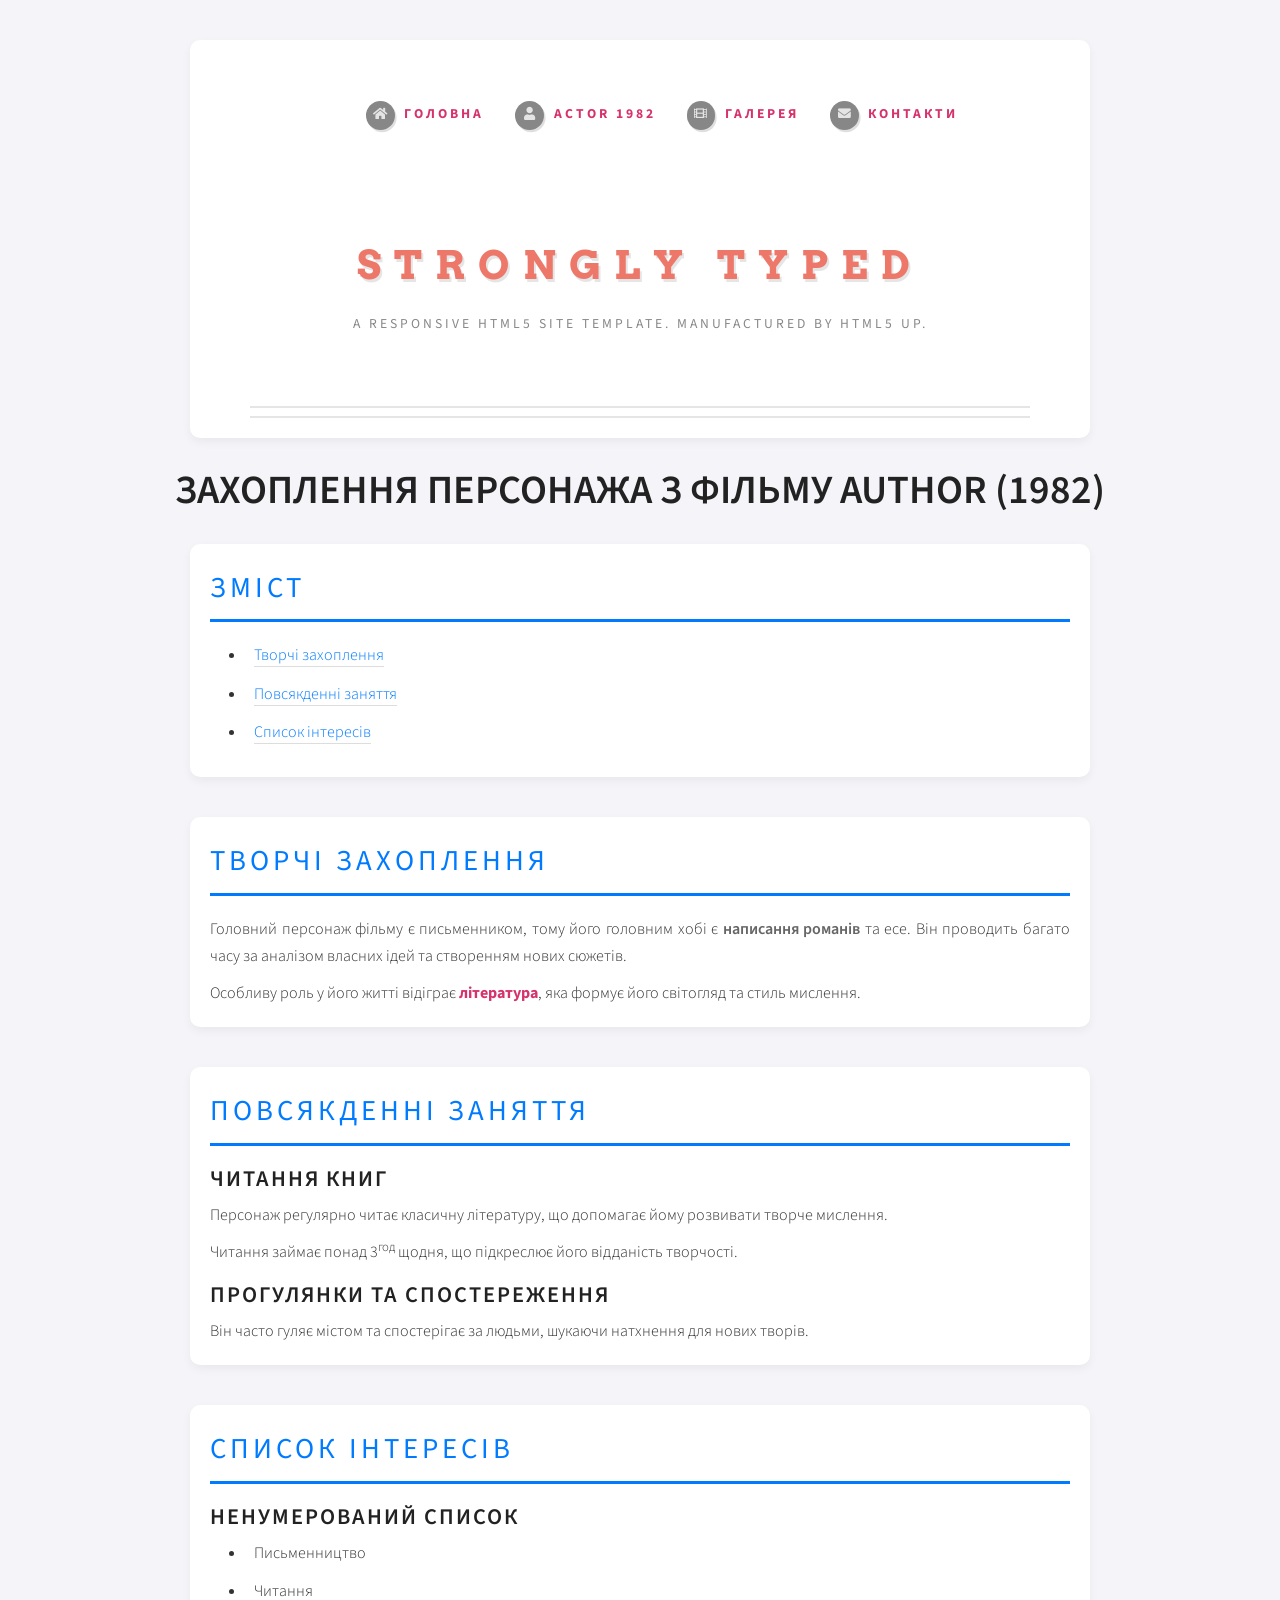
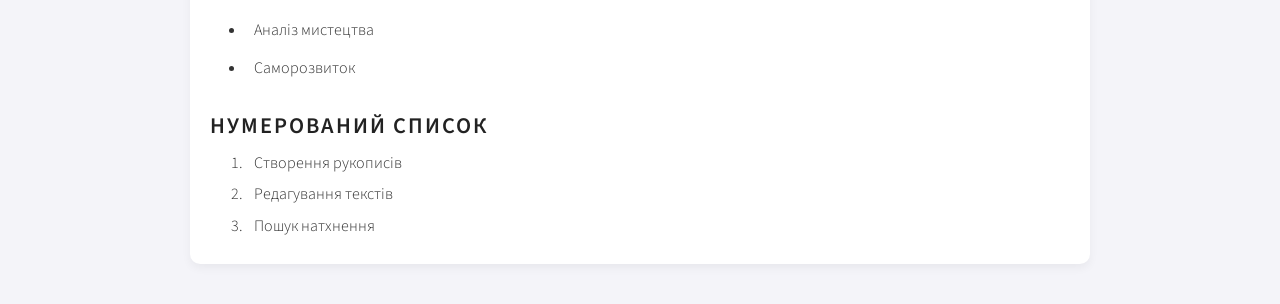
<file: LR1-2 HTML CSS CONTENT/pages/hobbies.html>
<!DOCTYPE html>
<html lang="uk">
<head>
    <meta charset="UTF-8">
    <meta name="description" content="Захоплення персонажа з фільму Author 1982">
    <meta name="viewport" content="width=device-width, initial-scale=1.0">
    <title>Захоплення персонажа | Author 1982</title>
    <link rel="stylesheet" href="../assets/css/main.css">
    <style>
        /* --- Додаткові стилі для красивішої сторінки --- */
        body { background-color: #f4f4f9; color: #333; }
        header h1 { text-align: center; font-size: 2.5em; margin: 40px 0 20px; color: #222; }
        section { margin: 40px auto; max-width: 900px; padding: 20px; border-radius: 10px; background: #fff; box-shadow: 0 4px 10px rgba(0,0,0,0.05); }
        section h2 { font-size: 1.8em; border-bottom: 3px solid #007BFF; padding-bottom: 5px; margin-bottom: 20px; color: #007BFF; }
        section h3 { font-size: 1.4em; margin: 15px 0 10px; color: #222; }
        p { margin: 10px 0; line-height: 1.7; }
        ul, ol { margin-left: 20px; }
        ul li::before { color: #007BFF; font-weight: bold; }
        ol li { margin: 5px 0; }
        span { font-weight: bold; color: #d6336c; }
        a { color: #007BFF; text-decoration: none; }
        a:hover { text-decoration: underline; }

        /* Плаваюча кнопка "Вгору" */
        #back-to-top {
            position: fixed;
            bottom: 30px;
            right: 30px;
            background: #007BFF;
            color: #fff;
            padding: 12px 18px;
            border-radius: 50px;
            font-size: 1em;
            text-decoration: none;
            box-shadow: 0 4px 10px rgba(0,0,0,0.2);
            transition: 0.3s;
            display: none;
        }
        #back-to-top:hover { background: #0056b3; }

        /* Для мобільних */
        @media (max-width: 768px) {
            header h1 { font-size: 2em; }
            section { padding: 15px; margin: 20px 10px; }
        }
    </style>
</head>

<body id="top">

<!-- Header -->
<section id="header">
    <div class="container">

        <!-- Logo -->
        <h1 id="logo"><a href="../index.html">Strongly Typed</a></h1>
        <p>A responsive HTML5 site template. Manufactured by HTML5 UP.</p>

        <!-- Nav -->
        <nav id="nav">
            <ul>
                <li><a class="icon solid fa-home" href="../index.html"><span>Головна</span></a></li>
                <li><a class="icon solid fa-user" href="author.html"><span>Actor 1982</span></a></li>
                <!--<li><a class="icon solid fa-image" href="hobbies.html"><span>Захоплення</span></a></li>-->
                <li><a class="icon solid fa-film" href="gallery.html"><span>Галерея</span></a></li>
                <li><a class="icon solid fa-envelope" href="contacts.html"><span>Контакти</span></a></li>
            </ul>
        </nav>

    </div>
</section>

<header>
    <h1>Захоплення персонажа з фільму Author (1982)</h1>
</header>

<section>
    <h2>Зміст</h2>
    <ul>
        <li><a href="#creative">Творчі захоплення</a></li>
        <li><a href="#daily">Повсякденні заняття</a></li>
        <li><a href="#list">Список інтересів</a></li>
    </ul>
</section>

<section id="creative">
    <h2>Творчі захоплення</h2>
    <p>
        Головний персонаж фільму є письменником, тому його головним хобі є
        <strong>написання романів</strong> та есе. Він проводить багато часу
        за аналізом власних ідей та створенням нових сюжетів.
    </p>
    <p>
        Особливу роль у його житті відіграє <span>література</span>,
        яка формує його світогляд та стиль мислення.
    </p>
</section>

<section id="daily">
    <h2>Повсякденні заняття</h2>

    <h3>Читання книг</h3>
    <p>
        Персонаж регулярно читає класичну літературу,
        що допомагає йому розвивати творче мислення.
    </p>
    <p>
        Читання займає понад 3<sup>год</sup> щодня, що підкреслює
        його відданість творчості.
    </p>

    <h3>Прогулянки та спостереження</h3>
    <p>
        Він часто гуляє містом та спостерігає за людьми,
        шукаючи натхнення для нових творів.
    </p>
</section>

<section id="list">
    <h2>Список інтересів</h2>

    <h3>Ненумерований список</h3>
    <ul>
        <li>Письменництво</li>
        <li>Читання</li>
        <li>Аналіз мистецтва</li>
        <li>Саморозвиток</li>
    </ul>

    <h3>Нумерований список</h3>
    <ol>
        <li>Створення рукописів</li>
        <li>Редагування текстів</li>
        <li>Пошук натхнення</li>
    </ol>
</section>

<!-- Плаваюча кнопка Вгору -->
<a href="#top" id="back-to-top">↑ Вгору</a>

<script>
    // Показати кнопку, коли прокрутили вниз
    window.addEventListener('scroll', function() {
        const btn = document.getElementById('back-to-top');
        if (window.scrollY > 300) btn.style.display = 'block';
        else btn.style.display = 'none';
    });
</script>

</body>
</html>
</file>
<file: LR2 HTML template/css/style.css>
body {
font-family: 'Roboto', sans-serif;
}
h1 {
font-family: 'Roboto', sans-serif;
font-weight: 700; /* Bold */
}
</file>
<file: LR1-2 HTML CSS CONTENT/assets/css/main.css>
@import url("fontawesome-all.min.css");
@import url("https://fonts.googleapis.com/css?family=Source+Sans+Pro:300,400,600|Arvo:700");

/*
	Strongly Typed by HTML5 UP
	html5up.net | @ajlkn
	Free for personal and commercial use under the CCA 3.0 license (html5up.net/license)
*/

html, body, div, span, applet, object,
iframe, h1, h2, h3, h4, h5, h6, p, blockquote,
pre, a, abbr, acronym, address, big, cite,
code, del, dfn, em, img, ins, kbd, q, s, samp,
small, strike, strong, sub, sup, tt, var, b,
u, i, center, dl, dt, dd, ol, ul, li, fieldset,
form, label, legend, table, caption, tbody,
tfoot, thead, tr, th, td, article, aside,
canvas, details, embed, figure, figcaption,
footer, header, hgroup, menu, nav, output, ruby,
section, summary, time, mark, audio, video {
	margin: 0;
	padding: 0;
	border: 0;
	font-size: 100%;
	font: inherit;
	vertical-align: baseline;}

article, aside, details, figcaption, figure,
footer, header, hgroup, menu, nav, section {
	display: block;}

body {
	line-height: 1;
}

ol, ul {
	list-style: none;
}

blockquote, q {
	quotes: none;
}

	blockquote:before, blockquote:after, q:before, q:after {
		content: '';
		content: none;
	}

table {
	border-collapse: collapse;
	border-spacing: 0;
}

body {
	-webkit-text-size-adjust: none;
}

mark {
	background-color: transparent;
	color: inherit;
}

input::-moz-focus-inner {
	border: 0;
	padding: 0;
}

input, select, textarea {
	-moz-appearance: none;
	-webkit-appearance: none;
	-ms-appearance: none;
	appearance: none;
}

/* Basic */

	html {
		box-sizing: border-box;
	}

	*, *:before, *:after {
		box-sizing: inherit;
	}

	body {
		background: #f0f0f0;
	}

		body.is-preload *, body.is-preload *:before, body.is-preload *:after {
			-moz-animation: none !important;
			-webkit-animation: none !important;
			-ms-animation: none !important;
			animation: none !important;
			-moz-transition: none !important;
			-webkit-transition: none !important;
			-ms-transition: none !important;
			transition: none !important;
		}

	body, input, textarea, select {
		font-family: 'Source Sans Pro';
		font-weight: 300;
		color: #777;
		line-height: 1.65em;
		font-size: 15pt;
	}

	h1, h2, h3, h4, h5, h6 {
		font-weight: 600;
		text-transform: uppercase;
		color: #888;
	}

	h1 a, h2 a, h3 a, h4 a, h5 a, h6 a {
		color: inherit;
		text-decoration: none;
		border: 0;
	}

	h2 {
		font-size: 1.65em;
		font-weight: 400;
		letter-spacing: 4px;
		margin: 0 0 1.5em 0;
		line-height: 1.75em;
	}

	h3 {
		font-size: 1em;
		letter-spacing: 2px;
		margin: 0 0 1.25em 0;
	}

	a {
		-moz-transition: color 0.25s ease-in-out, border-bottom-color 0.25s ease-in-out;
		-webkit-transition: color 0.25s ease-in-out, border-bottom-color 0.25s ease-in-out;
		-ms-transition: color 0.25s ease-in-out, border-bottom-color 0.25s ease-in-out;
		transition: color 0.25s ease-in-out, border-bottom-color 0.25s ease-in-out;
		color: #666;
		text-decoration: none;
		border-bottom: solid 1px #ddd;
	}

		a strong {
			-moz-transition: color 0.25s ease-in-out, border-bottom-color 0.25s ease-in-out;
			-webkit-transition: color 0.25s ease-in-out, border-bottom-color 0.25s ease-in-out;
			-ms-transition: color 0.25s ease-in-out, border-bottom-color 0.25s ease-in-out;
			transition: color 0.25s ease-in-out, border-bottom-color 0.25s ease-in-out;
		}

		a:hover {
			color: #ed786a;
			border-bottom-color: rgba(255, 255, 255, 0);
		}

			a:hover strong {
				color: #ed786a;
			}

	strong, b {
		font-weight: 600;
		color: #666;
	}

	em, i {
		font-style: italic;
	}

	sub {
		position: relative;
		top: 0.5em;
		font-size: 0.8em;
	}

	sup {
		position: relative;
		top: -0.5em;
		font-size: 0.8em;
	}

	hr {
		border: 0;
		border-top: solid 1px #ddd;
	}

	blockquote {
		border-left: solid 0.5em #ddd;
		padding: 1em 0 1em 2em;
		font-style: italic;
	}

	p {
		text-align: justify;
		margin-bottom: 2em;
	}

	ul, ol, dl, table, blockquote {
		margin-bottom: 2em;
	}

	br.clear {
		clear: both;
	}

/* Container */

	.container {
		margin: 0 auto;
		max-width: 100%;
		width: 70em;
	}

		@media screen and (max-width: 1680px) {

			.container {
				width: 68em;
			}

		}

		@media screen and (max-width: 1280px) {

			.container {
				width: calc(100% - 80px);
			}

		}

		@media screen and (max-width: 980px) {

			.container {
				width: calc(100% - 100px);
			}

		}

		@media screen and (max-width: 736px) {

			.container {
				width: calc(100% - 40px);
			}

		}

/* Row */

	.row {
		display: flex;
		flex-wrap: wrap;
		box-sizing: border-box;
		align-items: stretch;
	}

		.row > * {
			box-sizing: border-box;
		}

		.row.gtr-uniform > * > :last-child {
			margin-bottom: 0;
		}

		.row.aln-left {
			justify-content: flex-start;
		}

		.row.aln-center {
			justify-content: center;
		}

		.row.aln-right {
			justify-content: flex-end;
		}

		.row.aln-top {
			align-items: flex-start;
		}

		.row.aln-middle {
			align-items: center;
		}

		.row.aln-bottom {
			align-items: flex-end;
		}

		.row > .imp {
			order: -1;
		}

		.row > .col-1 {
			width: 8.33333%;
		}

		.row > .off-1 {
			margin-left: 8.33333%;
		}

		.row > .col-2 {
			width: 16.66667%;
		}

		.row > .off-2 {
			margin-left: 16.66667%;
		}

		.row > .col-3 {
			width: 25%;
		}

		.row > .off-3 {
			margin-left: 25%;
		}

		.row > .col-4 {
			width: 33.33333%;
		}

		.row > .off-4 {
			margin-left: 33.33333%;
		}

		.row > .col-5 {
			width: 41.66667%;
		}

		.row > .off-5 {
			margin-left: 41.66667%;
		}

		.row > .col-6 {
			width: 50%;
		}

		.row > .off-6 {
			margin-left: 50%;
		}

		.row > .col-7 {
			width: 58.33333%;
		}

		.row > .off-7 {
			margin-left: 58.33333%;
		}

		.row > .col-8 {
			width: 66.66667%;
		}

		.row > .off-8 {
			margin-left: 66.66667%;
		}

		.row > .col-9 {
			width: 75%;
		}

		.row > .off-9 {
			margin-left: 75%;
		}

		.row > .col-10 {
			width: 83.33333%;
		}

		.row > .off-10 {
			margin-left: 83.33333%;
		}

		.row > .col-11 {
			width: 91.66667%;
		}

		.row > .off-11 {
			margin-left: 91.66667%;
		}

		.row > .col-12 {
			width: 100%;
		}

		.row > .off-12 {
			margin-left: 100%;
		}

		.row.gtr-0 {
			margin-top: 0px;
			margin-left: 0px;
		}

			.row.gtr-0 > * {
				padding: 0px 0 0 0px;
			}

			.row.gtr-0.gtr-uniform {
				margin-top: 0px;
			}

				.row.gtr-0.gtr-uniform > * {
					padding-top: 0px;
				}

		.row.gtr-25 {
			margin-top: -12.5px;
			margin-left: -12.5px;
		}

			.row.gtr-25 > * {
				padding: 12.5px 0 0 12.5px;
			}

			.row.gtr-25.gtr-uniform {
				margin-top: -12.5px;
			}

				.row.gtr-25.gtr-uniform > * {
					padding-top: 12.5px;
				}

		.row.gtr-50 {
			margin-top: -25px;
			margin-left: -25px;
		}

			.row.gtr-50 > * {
				padding: 25px 0 0 25px;
			}

			.row.gtr-50.gtr-uniform {
				margin-top: -25px;
			}

				.row.gtr-50.gtr-uniform > * {
					padding-top: 25px;
				}

		.row {
			margin-top: -50px;
			margin-left: -50px;
		}

			.row > * {
				padding: 50px 0 0 50px;
			}

			.row.gtr-uniform {
				margin-top: -50px;
			}

				.row.gtr-uniform > * {
					padding-top: 50px;
				}

		.row.gtr-150 {
			margin-top: -75px;
			margin-left: -75px;
		}

			.row.gtr-150 > * {
				padding: 75px 0 0 75px;
			}

			.row.gtr-150.gtr-uniform {
				margin-top: -75px;
			}

				.row.gtr-150.gtr-uniform > * {
					padding-top: 75px;
				}

		.row.gtr-200 {
			margin-top: -100px;
			margin-left: -100px;
		}

			.row.gtr-200 > * {
				padding: 100px 0 0 100px;
			}

			.row.gtr-200.gtr-uniform {
				margin-top: -100px;
			}

				.row.gtr-200.gtr-uniform > * {
					padding-top: 100px;
				}

		@media screen and (max-width: 1680px) {

			.row {
				display: flex;
				flex-wrap: wrap;
				box-sizing: border-box;
				align-items: stretch;
			}

				.row > * {
					box-sizing: border-box;
				}

				.row.gtr-uniform > * > :last-child {
					margin-bottom: 0;
				}

				.row.aln-left {
					justify-content: flex-start;
				}

				.row.aln-center {
					justify-content: center;
				}

				.row.aln-right {
					justify-content: flex-end;
				}

				.row.aln-top {
					align-items: flex-start;
				}

				.row.aln-middle {
					align-items: center;
				}

				.row.aln-bottom {
					align-items: flex-end;
				}

				.row > .imp-xlarge {
					order: -1;
				}

				.row > .col-1-xlarge {
					width: 8.33333%;
				}

				.row > .off-1-xlarge {
					margin-left: 8.33333%;
				}

				.row > .col-2-xlarge {
					width: 16.66667%;
				}

				.row > .off-2-xlarge {
					margin-left: 16.66667%;
				}

				.row > .col-3-xlarge {
					width: 25%;
				}

				.row > .off-3-xlarge {
					margin-left: 25%;
				}

				.row > .col-4-xlarge {
					width: 33.33333%;
				}

				.row > .off-4-xlarge {
					margin-left: 33.33333%;
				}

				.row > .col-5-xlarge {
					width: 41.66667%;
				}

				.row > .off-5-xlarge {
					margin-left: 41.66667%;
				}

				.row > .col-6-xlarge {
					width: 50%;
				}

				.row > .off-6-xlarge {
					margin-left: 50%;
				}

				.row > .col-7-xlarge {
					width: 58.33333%;
				}

				.row > .off-7-xlarge {
					margin-left: 58.33333%;
				}

				.row > .col-8-xlarge {
					width: 66.66667%;
				}

				.row > .off-8-xlarge {
					margin-left: 66.66667%;
				}

				.row > .col-9-xlarge {
					width: 75%;
				}

				.row > .off-9-xlarge {
					margin-left: 75%;
				}

				.row > .col-10-xlarge {
					width: 83.33333%;
				}

				.row > .off-10-xlarge {
					margin-left: 83.33333%;
				}

				.row > .col-11-xlarge {
					width: 91.66667%;
				}

				.row > .off-11-xlarge {
					margin-left: 91.66667%;
				}

				.row > .col-12-xlarge {
					width: 100%;
				}

				.row > .off-12-xlarge {
					margin-left: 100%;
				}

				.row.gtr-0 {
					margin-top: 0px;
					margin-left: 0px;
				}

					.row.gtr-0 > * {
						padding: 0px 0 0 0px;
					}

					.row.gtr-0.gtr-uniform {
						margin-top: 0px;
					}

						.row.gtr-0.gtr-uniform > * {
							padding-top: 0px;
						}

				.row.gtr-25 {
					margin-top: -12.5px;
					margin-left: -12.5px;
				}

					.row.gtr-25 > * {
						padding: 12.5px 0 0 12.5px;
					}

					.row.gtr-25.gtr-uniform {
						margin-top: -12.5px;
					}

						.row.gtr-25.gtr-uniform > * {
							padding-top: 12.5px;
						}

				.row.gtr-50 {
					margin-top: -25px;
					margin-left: -25px;
				}

					.row.gtr-50 > * {
						padding: 25px 0 0 25px;
					}

					.row.gtr-50.gtr-uniform {
						margin-top: -25px;
					}

						.row.gtr-50.gtr-uniform > * {
							padding-top: 25px;
						}

				.row {
					margin-top: -50px;
					margin-left: -50px;
				}

					.row > * {
						padding: 50px 0 0 50px;
					}

					.row.gtr-uniform {
						margin-top: -50px;
					}

						.row.gtr-uniform > * {
							padding-top: 50px;
						}

				.row.gtr-150 {
					margin-top: -75px;
					margin-left: -75px;
				}

					.row.gtr-150 > * {
						padding: 75px 0 0 75px;
					}

					.row.gtr-150.gtr-uniform {
						margin-top: -75px;
					}

						.row.gtr-150.gtr-uniform > * {
							padding-top: 75px;
						}

				.row.gtr-200 {
					margin-top: -100px;
					margin-left: -100px;
				}

					.row.gtr-200 > * {
						padding: 100px 0 0 100px;
					}

					.row.gtr-200.gtr-uniform {
						margin-top: -100px;
					}

						.row.gtr-200.gtr-uniform > * {
							padding-top: 100px;
						}

		}

		@media screen and (max-width: 1280px) {

			.row {
				display: flex;
				flex-wrap: wrap;
				box-sizing: border-box;
				align-items: stretch;
			}

				.row > * {
					box-sizing: border-box;
				}

				.row.gtr-uniform > * > :last-child {
					margin-bottom: 0;
				}

				.row.aln-left {
					justify-content: flex-start;
				}

				.row.aln-center {
					justify-content: center;
				}

				.row.aln-right {
					justify-content: flex-end;
				}

				.row.aln-top {
					align-items: flex-start;
				}

				.row.aln-middle {
					align-items: center;
				}

				.row.aln-bottom {
					align-items: flex-end;
				}

				.row > .imp-large {
					order: -1;
				}

				.row > .col-1-large {
					width: 8.33333%;
				}

				.row > .off-1-large {
					margin-left: 8.33333%;
				}

				.row > .col-2-large {
					width: 16.66667%;
				}

				.row > .off-2-large {
					margin-left: 16.66667%;
				}

				.row > .col-3-large {
					width: 25%;
				}

				.row > .off-3-large {
					margin-left: 25%;
				}

				.row > .col-4-large {
					width: 33.33333%;
				}

				.row > .off-4-large {
					margin-left: 33.33333%;
				}

				.row > .col-5-large {
					width: 41.66667%;
				}

				.row > .off-5-large {
					margin-left: 41.66667%;
				}

				.row > .col-6-large {
					width: 50%;
				}

				.row > .off-6-large {
					margin-left: 50%;
				}

				.row > .col-7-large {
					width: 58.33333%;
				}

				.row > .off-7-large {
					margin-left: 58.33333%;
				}

				.row > .col-8-large {
					width: 66.66667%;
				}

				.row > .off-8-large {
					margin-left: 66.66667%;
				}

				.row > .col-9-large {
					width: 75%;
				}

				.row > .off-9-large {
					margin-left: 75%;
				}

				.row > .col-10-large {
					width: 83.33333%;
				}

				.row > .off-10-large {
					margin-left: 83.33333%;
				}

				.row > .col-11-large {
					width: 91.66667%;
				}

				.row > .off-11-large {
					margin-left: 91.66667%;
				}

				.row > .col-12-large {
					width: 100%;
				}

				.row > .off-12-large {
					margin-left: 100%;
				}

				.row.gtr-0 {
					margin-top: 0px;
					margin-left: 0px;
				}

					.row.gtr-0 > * {
						padding: 0px 0 0 0px;
					}

					.row.gtr-0.gtr-uniform {
						margin-top: 0px;
					}

						.row.gtr-0.gtr-uniform > * {
							padding-top: 0px;
						}

				.row.gtr-25 {
					margin-top: -10px;
					margin-left: -10px;
				}

					.row.gtr-25 > * {
						padding: 10px 0 0 10px;
					}

					.row.gtr-25.gtr-uniform {
						margin-top: -10px;
					}

						.row.gtr-25.gtr-uniform > * {
							padding-top: 10px;
						}

				.row.gtr-50 {
					margin-top: -20px;
					margin-left: -20px;
				}

					.row.gtr-50 > * {
						padding: 20px 0 0 20px;
					}

					.row.gtr-50.gtr-uniform {
						margin-top: -20px;
					}

						.row.gtr-50.gtr-uniform > * {
							padding-top: 20px;
						}

				.row {
					margin-top: -40px;
					margin-left: -40px;
				}

					.row > * {
						padding: 40px 0 0 40px;
					}

					.row.gtr-uniform {
						margin-top: -40px;
					}

						.row.gtr-uniform > * {
							padding-top: 40px;
						}

				.row.gtr-150 {
					margin-top: -60px;
					margin-left: -60px;
				}

					.row.gtr-150 > * {
						padding: 60px 0 0 60px;
					}

					.row.gtr-150.gtr-uniform {
						margin-top: -60px;
					}

						.row.gtr-150.gtr-uniform > * {
							padding-top: 60px;
						}

				.row.gtr-200 {
					margin-top: -80px;
					margin-left: -80px;
				}

					.row.gtr-200 > * {
						padding: 80px 0 0 80px;
					}

					.row.gtr-200.gtr-uniform {
						margin-top: -80px;
					}

						.row.gtr-200.gtr-uniform > * {
							padding-top: 80px;
						}

		}

		@media screen and (max-width: 980px) {

			.row {
				display: flex;
				flex-wrap: wrap;
				box-sizing: border-box;
				align-items: stretch;
			}

				.row > * {
					box-sizing: border-box;
				}

				.row.gtr-uniform > * > :last-child {
					margin-bottom: 0;
				}

				.row.aln-left {
					justify-content: flex-start;
				}

				.row.aln-center {
					justify-content: center;
				}

				.row.aln-right {
					justify-content: flex-end;
				}

				.row.aln-top {
					align-items: flex-start;
				}

				.row.aln-middle {
					align-items: center;
				}

				.row.aln-bottom {
					align-items: flex-end;
				}

				.row > .imp-medium {
					order: -1;
				}

				.row > .col-1-medium {
					width: 8.33333%;
				}

				.row > .off-1-medium {
					margin-left: 8.33333%;
				}

				.row > .col-2-medium {
					width: 16.66667%;
				}

				.row > .off-2-medium {
					margin-left: 16.66667%;
				}

				.row > .col-3-medium {
					width: 25%;
				}

				.row > .off-3-medium {
					margin-left: 25%;
				}

				.row > .col-4-medium {
					width: 33.33333%;
				}

				.row > .off-4-medium {
					margin-left: 33.33333%;
				}

				.row > .col-5-medium {
					width: 41.66667%;
				}

				.row > .off-5-medium {
					margin-left: 41.66667%;
				}

				.row > .col-6-medium {
					width: 50%;
				}

				.row > .off-6-medium {
					margin-left: 50%;
				}

				.row > .col-7-medium {
					width: 58.33333%;
				}

				.row > .off-7-medium {
					margin-left: 58.33333%;
				}

				.row > .col-8-medium {
					width: 66.66667%;
				}

				.row > .off-8-medium {
					margin-left: 66.66667%;
				}

				.row > .col-9-medium {
					width: 75%;
				}

				.row > .off-9-medium {
					margin-left: 75%;
				}

				.row > .col-10-medium {
					width: 83.33333%;
				}

				.row > .off-10-medium {
					margin-left: 83.33333%;
				}

				.row > .col-11-medium {
					width: 91.66667%;
				}

				.row > .off-11-medium {
					margin-left: 91.66667%;
				}

				.row > .col-12-medium {
					width: 100%;
				}

				.row > .off-12-medium {
					margin-left: 100%;
				}

				.row.gtr-0 {
					margin-top: 0px;
					margin-left: 0px;
				}

					.row.gtr-0 > * {
						padding: 0px 0 0 0px;
					}

					.row.gtr-0.gtr-uniform {
						margin-top: 0px;
					}

						.row.gtr-0.gtr-uniform > * {
							padding-top: 0px;
						}

				.row.gtr-25 {
					margin-top: -12.5px;
					margin-left: -12.5px;
				}

					.row.gtr-25 > * {
						padding: 12.5px 0 0 12.5px;
					}

					.row.gtr-25.gtr-uniform {
						margin-top: -12.5px;
					}

						.row.gtr-25.gtr-uniform > * {
							padding-top: 12.5px;
						}

				.row.gtr-50 {
					margin-top: -25px;
					margin-left: -25px;
				}

					.row.gtr-50 > * {
						padding: 25px 0 0 25px;
					}

					.row.gtr-50.gtr-uniform {
						margin-top: -25px;
					}

						.row.gtr-50.gtr-uniform > * {
							padding-top: 25px;
						}

				.row {
					margin-top: -50px;
					margin-left: -50px;
				}

					.row > * {
						padding: 50px 0 0 50px;
					}

					.row.gtr-uniform {
						margin-top: -50px;
					}

						.row.gtr-uniform > * {
							padding-top: 50px;
						}

				.row.gtr-150 {
					margin-top: -75px;
					margin-left: -75px;
				}

					.row.gtr-150 > * {
						padding: 75px 0 0 75px;
					}

					.row.gtr-150.gtr-uniform {
						margin-top: -75px;
					}

						.row.gtr-150.gtr-uniform > * {
							padding-top: 75px;
						}

				.row.gtr-200 {
					margin-top: -100px;
					margin-left: -100px;
				}

					.row.gtr-200 > * {
						padding: 100px 0 0 100px;
					}

					.row.gtr-200.gtr-uniform {
						margin-top: -100px;
					}

						.row.gtr-200.gtr-uniform > * {
							padding-top: 100px;
						}

		}

		@media screen and (max-width: 736px) {

			.row {
				display: flex;
				flex-wrap: wrap;
				box-sizing: border-box;
				align-items: stretch;
			}

				.row > * {
					box-sizing: border-box;
				}

				.row.gtr-uniform > * > :last-child {
					margin-bottom: 0;
				}

				.row.aln-left {
					justify-content: flex-start;
				}

				.row.aln-center {
					justify-content: center;
				}

				.row.aln-right {
					justify-content: flex-end;
				}

				.row.aln-top {
					align-items: flex-start;
				}

				.row.aln-middle {
					align-items: center;
				}

				.row.aln-bottom {
					align-items: flex-end;
				}

				.row > .imp-small {
					order: -1;
				}

				.row > .col-1-small {
					width: 8.33333%;
				}

				.row > .off-1-small {
					margin-left: 8.33333%;
				}

				.row > .col-2-small {
					width: 16.66667%;
				}

				.row > .off-2-small {
					margin-left: 16.66667%;
				}

				.row > .col-3-small {
					width: 25%;
				}

				.row > .off-3-small {
					margin-left: 25%;
				}

				.row > .col-4-small {
					width: 33.33333%;
				}

				.row > .off-4-small {
					margin-left: 33.33333%;
				}

				.row > .col-5-small {
					width: 41.66667%;
				}

				.row > .off-5-small {
					margin-left: 41.66667%;
				}

				.row > .col-6-small {
					width: 50%;
				}

				.row > .off-6-small {
					margin-left: 50%;
				}

				.row > .col-7-small {
					width: 58.33333%;
				}

				.row > .off-7-small {
					margin-left: 58.33333%;
				}

				.row > .col-8-small {
					width: 66.66667%;
				}

				.row > .off-8-small {
					margin-left: 66.66667%;
				}

				.row > .col-9-small {
					width: 75%;
				}

				.row > .off-9-small {
					margin-left: 75%;
				}

				.row > .col-10-small {
					width: 83.33333%;
				}

				.row > .off-10-small {
					margin-left: 83.33333%;
				}

				.row > .col-11-small {
					width: 91.66667%;
				}

				.row > .off-11-small {
					margin-left: 91.66667%;
				}

				.row > .col-12-small {
					width: 100%;
				}

				.row > .off-12-small {
					margin-left: 100%;
				}

				.row.gtr-0 {
					margin-top: 0px;
					margin-left: 0px;
				}

					.row.gtr-0 > * {
						padding: 0px 0 0 0px;
					}

					.row.gtr-0.gtr-uniform {
						margin-top: 0px;
					}

						.row.gtr-0.gtr-uniform > * {
							padding-top: 0px;
						}

				.row.gtr-25 {
					margin-top: -7.5px;
					margin-left: -7.5px;
				}

					.row.gtr-25 > * {
						padding: 7.5px 0 0 7.5px;
					}

					.row.gtr-25.gtr-uniform {
						margin-top: -7.5px;
					}

						.row.gtr-25.gtr-uniform > * {
							padding-top: 7.5px;
						}

				.row.gtr-50 {
					margin-top: -15px;
					margin-left: -15px;
				}

					.row.gtr-50 > * {
						padding: 15px 0 0 15px;
					}

					.row.gtr-50.gtr-uniform {
						margin-top: -15px;
					}

						.row.gtr-50.gtr-uniform > * {
							padding-top: 15px;
						}

				.row {
					margin-top: -30px;
					margin-left: -30px;
				}

					.row > * {
						padding: 30px 0 0 30px;
					}

					.row.gtr-uniform {
						margin-top: -30px;
					}

						.row.gtr-uniform > * {
							padding-top: 30px;
						}

				.row.gtr-150 {
					margin-top: -45px;
					margin-left: -45px;
				}

					.row.gtr-150 > * {
						padding: 45px 0 0 45px;
					}

					.row.gtr-150.gtr-uniform {
						margin-top: -45px;
					}

						.row.gtr-150.gtr-uniform > * {
							padding-top: 45px;
						}

				.row.gtr-200 {
					margin-top: -60px;
					margin-left: -60px;
				}

					.row.gtr-200 > * {
						padding: 60px 0 0 60px;
					}

					.row.gtr-200.gtr-uniform {
						margin-top: -60px;
					}

						.row.gtr-200.gtr-uniform > * {
							padding-top: 60px;
						}

		}

/* Sections/Article */

	section, article {
		margin-bottom: 3em;
	}

	section > :last-child,
	article > :last-child,
	section:last-child,
	article:last-child {
		margin-bottom: 0;
	}

/* Image */

	.image {
		-moz-transition: opacity 0.25s ease-in-out;
		-webkit-transition: opacity 0.25s ease-in-out;
		-ms-transition: opacity 0.25s ease-in-out;
		transition: opacity 0.25s ease-in-out;
		display: inline-block;
		border: solid 6px #ebebeb !important;
	}

		.image:hover {
			opacity: 0.9;
		}

		.image img {
			display: block;
			width: 100%;
		}

		.image.fit {
			display: block;
			width: 100%;
		}

		.image.featured {
			display: block;
			width: 100%;
			margin: 0 0 3.5em 0;
		}

		.image.left {
			float: left;
			margin: 0 1.5em 1.5em 0;
			position: relative;
			top: 0.5em;
		}

		.image.centered {
			display: block;
			margin: 0 0 2em 0;
		}

			.image.centered img {
				margin: 0 auto;
				width: auto;
			}

/* List */

	ul {
		list-style: disc;
		padding-left: 1em;
	}

		ul li {
			padding-left: 0.5em;
			margin: 0.75em 0 0.75em 0;
		}

			ul li:first-child {
				margin-top: 0;
			}

	ol {
		list-style: decimal;
		padding-left: 1em;
	}

		ol li {
			padding-left: 0.5em;
			margin: 0.75em 0 0.75em 0;
		}

			ol li:first-child {
				margin-top: 0;
			}

/* Links */

	ul.links {
		list-style: none;
		padding-left: 0;
	}

		ul.links li {
			display: inline;
			border-left: solid 1px #d0d0d0;
			padding-left: 1em;
			margin: 0 0 0 1em;
		}

			ul.links li:first-child {
				margin-left: 0;
				padding-left: 0;
				border-left: 0;
			}

/* Actions */

	ul.actions {
		margin-top: 2.5em;
		clear: both;
		list-style: none;
		padding-left: 0;
	}

		ul.actions li {
			padding-left: 0;
			display: inline-block;
			margin: 0 0 0 1em;
		}

			ul.actions li:first-child {
				margin-left: 0;
			}

/* Divided */

	ul.divided {
		list-style: none;
		padding-left: 0;
	}

		ul.divided li {
			border-top: solid 2px #e5e5e5;
			padding-left: 0;
			margin: 2.5em 0 0 0;
			padding: 2.5em 0 0 0;
		}

			ul.divided li:first-child {
				border-top: 0;
				margin-top: 0;
				padding-top: 0;
			}

/* Icons */

	ul.icons {
		list-style: none;
		padding-left: 0;
	}

		ul.icons > li {
			position: relative;
			padding: 2em 0 0 3em;
			margin: 0;
		}

			ul.icons > li:before {
				position: absolute;
				left: 0;
				top: 2.6em;
				display: block;
				font-size: 0.8em;
				background: #878787;
				color: #e4e4e4;
				width: 2em;
				height: 2em;
				border-radius: 2em;
				line-height: 2em;
				text-align: center;
				box-shadow: 0.125em 0.175em 0 0 rgba(0, 0, 0, 0.125);
			}

			ul.icons > li:first-child {
				padding-top: 0;
			}

				ul.icons > li:first-child:before {
					top: 0;
				}

/* Form */

	form label {
		font-weight: 600;
		text-transform: uppercase;
		color: #888;
		display: block;
		margin: 0 0 1em 0;
	}

	form input[type="text"],
	form input[type="email"],
	form input[type="password"],
	form select,
	form textarea {
		-moz-transition: background-color 0.25s ease-in-out;
		-webkit-transition: background-color 0.25s ease-in-out;
		-ms-transition: background-color 0.25s ease-in-out;
		transition: background-color 0.25s ease-in-out;
		-webkit-appearance: none;
		display: block;
		border: 0;
		background: #e8e8e8;
		width: 100%;
		box-shadow: inset 2px 2px 0px 0px rgba(0, 0, 0, 0.1);
		border-radius: 4px;
		line-height: 1.25em;
		padding: 0.75em 1em 0.75em 1em;
	}

		form input[type="text"]:focus,
		form input[type="email"]:focus,
		form input[type="password"]:focus,
		form select:focus,
		form textarea:focus {
			background: #f0f0f0;
		}

	form textarea {
		min-height: 11em;
	}

	form ::-webkit-input-placeholder {
		color: #555 !important;
		line-height: 1.35em;
	}

	form :-moz-placeholder {
		color: #555 !important;
	}

	form ::-moz-placeholder {
		color: #555 !important;
	}

	form :-ms-input-placeholder {
		color: #555 !important;
	}

	form ::-moz-focus-inner {
		border: 0;
	}

/* Table */

	table {
		width: 100%;
	}

		table tbody tr {
			border-top: solid 1px #E5E5E5;
		}

			table tbody tr:first-child {
				border-top: 0;
			}

		table td {
			padding: 0.75em 1em 0.75em 1em;
		}

		table th {
			text-align: left;
			font-weight: bold;
			padding: 0.75em 1em 0.75em 1em;
		}

		table thead {
			background: #878787;
			color: #fff;
			font-weight: 400;
			text-transform: uppercase;
			border: 0;
			box-shadow: 0.125em 0.175em 0 0 rgba(0, 0, 0, 0.125);
			font-size: 0.85em;
			letter-spacing: 2px;
		}

		table tfoot {
			background: #F0F0F0;
			border-top: solid 2px #E5E5E5;
		}

/* Button */

	input[type="button"],
	input[type="submit"],
	input[type="reset"],
	button,
	.button {
		-moz-transition: all 0.25s ease-in-out;
		-webkit-transition: all 0.25s ease-in-out;
		-ms-transition: all 0.25s ease-in-out;
		transition: all 0.25s ease-in-out;
		-webkit-appearance: none;
		position: relative;
		display: inline-block;
		background: #ed786a;
		color: #fff !important;
		text-transform: uppercase;
		border-radius: 4px;
		border: 0;
		outline: 0;
		font-size: 1em;
		box-shadow: 0.125em 0.175em 0 0 rgba(0, 0, 0, 0.125);
		font-weight: 600;
		text-align: center;
		font-size: 0.85em;
		letter-spacing: 2px;
		padding: 0.85em 2.75em 0.85em 2.75em;
	}

		input[type="button"].icon:before,
		input[type="submit"].icon:before,
		input[type="reset"].icon:before,
		button.icon:before,
		.button.icon:before {
			position: relative;
			padding-right: 0.75em;
			opacity: 0.5;
			top: 0.05em;
		}

		input[type="button"]:hover,
		input[type="submit"]:hover,
		input[type="reset"]:hover,
		button:hover,
		.button:hover {
			background: #fd887a;
		}

		input[type="button"]:active,
		input[type="submit"]:active,
		input[type="reset"]:active,
		button:active,
		.button:active {
			background: #ed786a;
		}

		input[type="button"].alt,
		input[type="submit"].alt,
		input[type="reset"].alt,
		button.alt,
		.button.alt {
			background: #878787;
		}

			input[type="button"].alt:hover,
			input[type="submit"].alt:hover,
			input[type="reset"].alt:hover,
			button.alt:hover,
			.button.alt:hover {
				background: #979797;
			}

			input[type="button"].alt:active,
			input[type="submit"].alt:active,
			input[type="reset"].alt:active,
			button.alt:active,
			.button.alt:active {
				background: #878787;
			}

/* Box */

	.no-sidebar .box.post > header {
		text-align: center;
	}

	.box.excerpt .date {
		background: #878787;
		color: #fff;
		font-weight: 400;
		text-transform: uppercase;
		border-radius: 4px;
		border: 0;
		box-shadow: 0.125em 0.175em 0 0 rgba(0, 0, 0, 0.125);
		display: inline-block;
		font-size: 0.85em;
		letter-spacing: 2px;
		padding: 0.25em 1em 0.25em 1em;
		margin: 0 0 2.5em 0;
	}

/* Icons */

	.icon {
		text-decoration: none;
		position: relative;
		text-decoration: none;
	}

		.icon:before {
			-moz-osx-font-smoothing: grayscale;
			-webkit-font-smoothing: antialiased;
			display: inline-block;
			font-style: normal;
			font-variant: normal;
			text-rendering: auto;
			line-height: 1;
			text-transform: none !important;
			font-family: 'Font Awesome 5 Free';
			font-weight: 400;
		}

		.icon:before {
			line-height: inherit;
		}

		.icon > .label {
			display: none;
		}

		.icon.solid:before {
			font-weight: 900;
		}

		.icon.brands:before {
			font-family: 'Font Awesome 5 Brands';
		}

/* Page Wrapper */

	#page-wrapper > section {
		margin-bottom: 0;
	}

/* Header */

	#header {
		position: relative;
		position: relative;
		background: #fff;
		text-align: center;
	}

		#header > .container {
			padding: 14em 0 7em 0;
			border-bottom: solid 2px #e5e5e5;
			box-shadow: inset 0px -8px 0px 0px #fff, inset 0px -10px 0px 0px #e5e5e5;
		}

		#header h1 {
			font-family: 'Arvo';
			font-weight: 700;
			color: #ed786a;
			text-shadow: 0.05em 0.075em 0 rgba(0, 0, 0, 0.1);
			font-size: 3em;
			letter-spacing: 13px;
		}

			#header h1 a {
				border: 0;
			}

		#header p {
			text-transform: uppercase;
			font-weight: 400;
			color: #888;
			margin: 2.5em 0 0 0;
			font-size: 0.85em;
			letter-spacing: 3px;
			text-align: center;
		}

/* Nav */

	#nav {
		position: absolute;
		top: 3em;
		left: 0;
		width: 100%;
		cursor: default;
	}

		#nav > ul > li {
			display: inline-block;
			padding-right: 2em;
		}

			#nav > ul > li:last-child {
				padding-right: 0;
			}

			#nav > ul > li > a {
				border: 0;
				text-decoration: none;
				text-transform: uppercase;
				font-weight: 400;
				color: #777;
				outline: 0;
				display: block;
			}

				#nav > ul > li > a:before {
					display: inline-block;
					background: #878787;
					color: #e4e4e4;
					width: 2.25em;
					font-size: 0.8em;
					height: 2.25em;
					border-radius: 2.25em;
					line-height: 2.1em;
					text-align: center;
					box-shadow: 0.125em 0.175em 0 0 rgba(0, 0, 0, 0.125);
					margin-right: 0.75em;
					-moz-transition: color 0.25s ease-in-out, background 0.25s ease-in-out;
					-webkit-transition: color 0.25s ease-in-out, background 0.25s ease-in-out;
					-o-transition: color 0.25s ease-in-out, background 0.25s ease-in-out;
					-ms-transition: color 0.25s ease-in-out, background 0.25s ease-in-out;
					transition: color 0.25s ease-in-out, background 0.25s ease-in-out;
				}

				#nav > ul > li > a > span {
					-moz-transition: color 0.25s ease-in-out;
					-webkit-transition: color 0.25s ease-in-out;
					-o-transition: color 0.25s ease-in-out;
					-ms-transition: color 0.25s ease-in-out;
					transition: color 0.25s ease-in-out;
					font-size: 0.85em;
					letter-spacing: 3px;
				}

			#nav > ul > li > ul {
				display: none;
			}

			#nav > ul > li.active > a:before,
			#nav > ul > li:hover > a:before {
				background: #ED786A;
				color: #fff;
			}

			#nav > ul > li.active > a > span,
			#nav > ul > li:hover > a > span {
				color: #ED786A;
			}

	.dropotron {
		text-align: left;
		border: solid 1px #e5e5e5;
		border-radius: 4px;
		background: #fff;
		background: rgba(255, 255, 255, 0.965);
		box-shadow: 0px 2px 2px 0px rgba(0, 0, 0, 0.1);
		padding: 0.75em 0 0.5em 0;
		min-width: 12em;
		margin-top: calc(-0.5em + 1px);
		margin-left: -2px;
		list-style: none;
	}

		.dropotron.level-0 {
			margin-top: 1.5em;
			margin-left: -1em;
		}

			.dropotron.level-0:after {
				content: '';
				display: block;
				position: absolute;
				left: 1.25em;
				top: calc(-0.75em + 1px);
				border-left: solid 0.75em rgba(255, 255, 255, 0);
				border-right: solid 0.75em rgba(255, 255, 255, 0);
				border-bottom: solid 0.75em #fff;
			}

			.dropotron.level-0:before {
				content: '';
				display: block;
				position: absolute;
				left: 1.25em;
				top: -0.75em;
				border-left: solid 0.75em rgba(255, 255, 255, 0);
				border-right: solid 0.75em rgba(255, 255, 255, 0);
				border-bottom: solid 0.75em #ccc;
			}

		.dropotron span, .dropotron a {
			display: block;
			padding: 0.3em 1em 0.3em 1em;
			border: 0;
			border-top: solid 1px #f0f0f0;
			outline: 0;
		}

		.dropotron li {
			padding-left: 0;
			margin: 0;
		}

			.dropotron li:first-child > span, .dropotron li:first-child > a {
				border-top: 0;
				padding-top: 0;
			}

			.dropotron li:hover > span, .dropotron li:hover > a {
				-moz-transition: color 0.25s ease-in-out, border-bottom-color 0.25s ease-in-out;
				-webkit-transition: color 0.25s ease-in-out, border-bottom-color 0.25s ease-in-out;
				-ms-transition: color 0.25s ease-in-out, border-bottom-color 0.25s ease-in-out;
				transition: color 0.25s ease-in-out, border-bottom-color 0.25s ease-in-out;
				color: #ed786a;
			}

/* Features */

	#features {
		position: relative;
		overflow: hidden;
		background: #fff;
		text-align: center;
		padding: 6em 0;
	}

		#features p {
			text-align: center;
		}

		#features ul.actions {
			margin-top: 1.25em;
		}

/* Banner */

	#banner {
		position: relative;
		overflow: hidden;
		background: #fff;
		color: #fff;
		text-align: center;
		border-top: solid 2px #e5e5e5;
		border-bottom: solid 2px #e5e5e5;
		box-shadow: inset 0px -8px 0px 0px #fff, inset 0px 8px 0px 0px #fff;
		position: relative;
		text-transform: uppercase;
		background: url("../../images/banner.jpg");
		background-size: cover;
		padding: 10em 0;
	}

		#banner p {
			font-weight: 400;
			font-size: 2em;
			line-height: 1.5em;
			letter-spacing: 4px;
			text-align: center;
			margin: 0;
		}

		#banner strong {
			color: inherit;
		}

		#banner > .container {
			position: relative;
		}

			#banner > .container:before, #banner > .container:after {
				content: '';
				display: block;
				position: absolute;
				top: 50%;
				width: 35px;
				height: 141px;
				margin-top: -70px;
				background: url("images/bracket.svg");
				opacity: 0.15;
			}

			#banner > .container:before {
				left: 0;
			}

			#banner > .container:after {
				-moz-transform: scaleX(-1);
				-webkit-transform: scaleX(-1);
				-ms-transform: scaleX(-1);
				transform: scaleX(-1);
				right: 0;
			}

/* Main */

	#main {
		position: relative;
		overflow: hidden;
		background: #fff;
		padding: 6em 0;
	}

/* Content */

	#content > section,
	#content > article {
		border-top: solid 2px #e5e5e5;
		box-shadow: inset 0px 8px 0px 0px #fff, inset 0px 10px 0px 0px #e5e5e5;
		margin: 5em 0 0 0;
		padding: 5em 0 0 0;
	}

		#content > section:first-child,
		#content > article:first-child {
			border-top: 0;
			box-shadow: none;
			margin: 0;
			padding: 0;
		}

/* Sidebar */

	#sidebar > section,
	#sidebar > article {
		border-top: solid 2px #e5e5e5;
		box-shadow: inset 0px 8px 0px 0px #fff, inset 0px 10px 0px 0px #e5e5e5;
		margin: 5em 0 0 0;
		padding: 5em 0 0 0;
	}

		#sidebar > section:first-child,
		#sidebar > article:first-child {
			border-top: 0;
			box-shadow: none;
			margin: 0;
			padding: 0;
		}

/* Footer */

	#footer {
		position: relative;
		overflow: hidden;
		border-top: solid 2px #e5e5e5;
		background: #f0f0f0;
		padding: 6em 0 8em 0;
	}

		#footer form input[type="text"],
		#footer form input[type="email"],
		#footer form input[type="password"],
		#footer form select,
		#footer form textarea {
			background: #f7f7f7;
		}

			#footer form input[type="text"]:focus,
			#footer form input[type="email"]:focus,
			#footer form input[type="password"]:focus,
			#footer form select:focus,
			#footer form textarea:focus {
				background: #fff;
			}

		#footer h2 {
			text-align: center;
		}

/* Copyright */

	#copyright {
		border-top: solid 2px #e5e5e5;
		text-align: center;
		margin-top: 6em;
		padding-top: 4em;
	}

/* XLarge */

	@media screen and (max-width: 1680px) {

		/* Basic */

			body, input, textarea, select {
				font-size: 13pt;
			}

	}

/* Large */

	@media screen and (max-width: 1280px) {

		/* Basic */

			body, input, textarea, select {
				font-size: 12pt;
			}

			h2 br, h3 br, h4 br, h5 br, h6 br {
				display: none;
			}

		/* Image */

			.image.left {
				max-width: 50%;
			}

			.image.right {
				max-width: 50%;
			}

		/* Header */

			#header > .container {
				padding: 12em 0 5em 0;
			}

			#header h1 {
				font-size: 2.5em;
			}

		/* Nav */

			#nav > ul > li {
				padding-right: 1.25em;
			}

		/* Features */

			#features {
				padding: 4em 0;
			}

		/* Banner */

			#banner {
				padding: 8em 0;
			}

				#banner > .container {
					padding: 0 4em;
				}

					#banner > .container br {
						display: none;
					}

		/* Main */

			#main {
				padding: 4em 0;
			}

		/* Footer */

			#footer {
				padding: 4em 0;
			}

		/* Copyright */

			#copyright {
				margin-top: 2em;
				padding-top: 2em;
			}

	}

/* Medium */

	#navPanel, #titleBar {
		display: none;
	}

	@media screen and (max-width: 980px) {

		/* Basic */

			html, body {
				overflow-x: hidden;
			}

		/* Header */

			#header > .container {
				padding: 10em 0 7em 0;
			}

		/* Nav */

			#nav {
				display: none;
			}

		/* Nav */

			#page-wrapper {
				-moz-backface-visibility: hidden;
				-webkit-backface-visibility: hidden;
				-ms-backface-visibility: hidden;
				backface-visibility: hidden;
				-moz-transition: -moz-transform 0.5s ease;
				-webkit-transition: -webkit-transform 0.5s ease;
				-ms-transition: -ms-transform 0.5s ease;
				transition: transform 0.5s ease;
				padding-bottom: 1px;
			}

			#titleBar {
				-moz-backface-visibility: hidden;
				-webkit-backface-visibility: hidden;
				-ms-backface-visibility: hidden;
				backface-visibility: hidden;
				-moz-transition: -moz-transform 0.5s ease;
				-webkit-transition: -webkit-transform 0.5s ease;
				-ms-transition: -ms-transform 0.5s ease;
				transition: transform 0.5s ease;
				display: block;
				height: 44px;
				left: 0;
				position: fixed;
				top: 0;
				width: 100%;
				z-index: 10001;
			}

				#titleBar .toggle {
					text-decoration: none;
					position: absolute;
					left: 0;
					top: 0;
					width: 80px;
					height: 60px;
					border: 0;
				}

					#titleBar .toggle:before {
						-moz-osx-font-smoothing: grayscale;
						-webkit-font-smoothing: antialiased;
						display: inline-block;
						font-style: normal;
						font-variant: normal;
						text-rendering: auto;
						line-height: 1;
						text-transform: none !important;
						font-family: 'Font Awesome 5 Free';
						font-weight: 900;
					}

					#titleBar .toggle:before {
						display: inline-block;
						text-decoration: none;
						content: '\f0c9';
						display: block;
						width: 60px;
						height: 40px;
						background: rgba(232, 232, 232, 0.9);
						border-radius: 4px;
						position: absolute;
						left: 5px;
						top: 5px;
						box-shadow: 0.125em 0.125em 0 0 rgba(0, 0, 0, 0.15);
						text-align: center;
						line-height: 40px;
						font-size: 18px;
						color: #aaa;
					}

					#titleBar .toggle:active:before {
						opacity: 0.5;
					}

			#navPanel {
				-moz-backface-visibility: hidden;
				-webkit-backface-visibility: hidden;
				-ms-backface-visibility: hidden;
				backface-visibility: hidden;
				-moz-transform: translateX(-275px);
				-webkit-transform: translateX(-275px);
				-ms-transform: translateX(-275px);
				transform: translateX(-275px);
				-moz-transition: -moz-transform 0.5s ease;
				-webkit-transition: -webkit-transform 0.5s ease;
				-ms-transition: -ms-transform 0.5s ease;
				transition: transform 0.5s ease;
				display: block;
				height: 100%;
				left: 0;
				overflow-y: auto;
				position: fixed;
				top: 0;
				width: 275px;
				z-index: 10002;
				background: #444;
				border-right: solid 2px #3c3c3c;
				font-weight: 400;
				text-transform: uppercase;
				color: #888;
				letter-spacing: 2px;
				font-size: 0.85em;
			}

				#navPanel .link {
					display: block;
					color: #ddd;
					text-decoration: none;
					height: 44px;
					line-height: 44px;
					border: 0;
					border-top: solid 1px #3c3c3c;
					padding: 0 1em 0 1em;
				}

					#navPanel .link:first-child {
						border-top: 0;
					}

					#navPanel .link.depth-0 {
						font-weight: 600;
						color: #fff;
					}

				#navPanel .indent-1 {
					display: inline-block;
					width: 1em;
				}

				#navPanel .indent-2 {
					display: inline-block;
					width: 2em;
				}

				#navPanel .indent-3 {
					display: inline-block;
					width: 3em;
				}

				#navPanel .indent-4 {
					display: inline-block;
					width: 4em;
				}

				#navPanel .indent-5 {
					display: inline-block;
					width: 5em;
				}

				#navPanel .depth-0 {
					color: #fff;
				}

			body.navPanel-visible #page-wrapper {
				-moz-transform: translateX(275px);
				-webkit-transform: translateX(275px);
				-ms-transform: translateX(275px);
				transform: translateX(275px);
			}

			body.navPanel-visible #titleBar {
				-moz-transform: translateX(275px);
				-webkit-transform: translateX(275px);
				-ms-transform: translateX(275px);
				transform: translateX(275px);
			}

			body.navPanel-visible #navPanel {
				-moz-transform: translateX(0);
				-webkit-transform: translateX(0);
				-ms-transform: translateX(0);
				transform: translateX(0);
			}

		/* Sidebar */

			#sidebar {
				padding-top: 6em;
			}

	}

/* Small */

	@media screen and (max-width: 736px) {

		/* Basic */

			body, input, textarea, select {
				font-size: 11pt;
			}

			h2, h3, h4, h5, h6 {
				font-size: 1.2em;
				letter-spacing: 2px;
				text-align: center;
				margin: 0 0 1em 0;
			}

				h2 br, h3 br, h4 br, h5 br, h6 br {
					display: none;
				}

		/* Image */

			.image.featured {
				margin: 0 0 1.5em 0;
			}

			.image.left {
				max-width: 35%;
			}

			.image.right {
				max-width: 35%;
			}

		/* Button */

			input[type="button"],
			input[type="submit"],
			input[type="reset"],
			button,
			.button {
				letter-spacing: 2px;
				display: block;
				padding: 1em 0 1em 0;
				width: 100%;
			}

		/* Actions */

			ul.actions li {
				display: block;
				margin: 1em 0 0 0;
			}

				ul.actions li:first-child {
					margin-top: 0;
				}

		/* Box */

			.box.excerpt header {
				text-align: center;
			}

		/* Header */

			#header > .container {
				padding: 6em 0 4em 0;
			}

			#header h1 {
				font-size: 2em;
				letter-spacing: 8px;
				line-height: 1.325em;
			}

			#header p {
				margin: 1.25em 0 0 0;
				letter-spacing: 2px;
			}

		/* Banner */

			#banner {
				padding: 5em 0;
			}

				#banner > .container {
					padding: 0;
				}

					#banner > .container:before, #banner > .container:after {
						display: none;
					}

				#banner p {
					font-size: 1.25em;
				}

		/* Features */

			#features {
				padding: 2em 0;
			}

				#features ul.actions {
					margin-top: 0;
				}

		/* Main */

			#main {
				padding: 2em 0;
			}

		/* Content */

			#content > section,
			#content > article {
				margin: 3em 0 0 0;
				padding: 3em 0 0 0;
			}

		/* Sidebar */

			#sidebar {
				padding-top: 3em;
			}

				#sidebar > section,
				#sidebar > article {
					margin: 3em 0 0 0;
					padding: 3em 0 0 0;
				}

		/* Footer */

			#footer {
				padding: 2em 0;
			}

				#footer ul.icons {
					margin-bottom: 0;
				}

		/* Copyright */

			#copyright .links {
				margin-bottom: 0;
			}

				#copyright .links li {
					display: block;
					padding-left: 0;
					margin-left: 0;
					border-left: 0;
				}

	}
</file>
